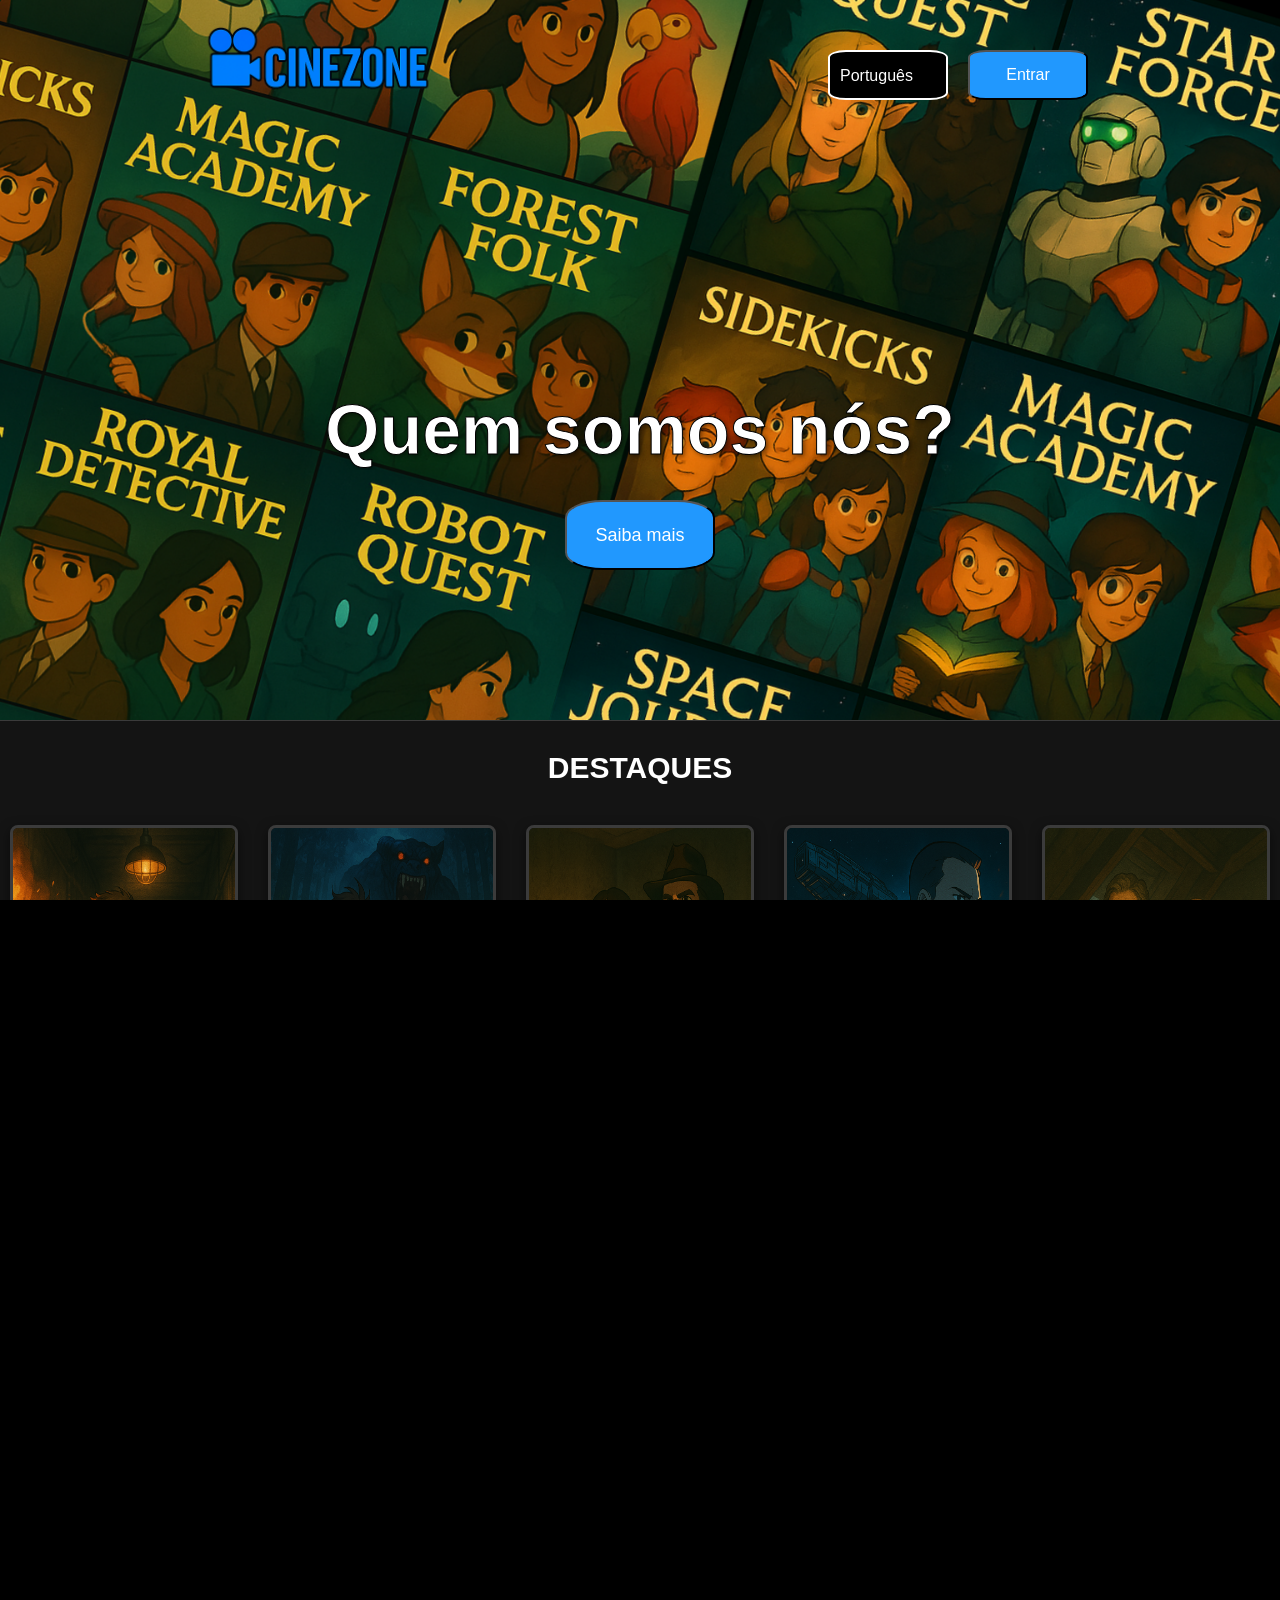
<file: index.html>
<!DOCTYPE html>
<html lang="pt-br">

<head>
    <!-- Definindo o charset para UTF-8 (suporte a caracteres especiais) -->
    <meta charset="UTF-8">
    
    <!-- Compatibilidade com o Internet Explorer -->
    <meta http-equiv="X-UA-Compatible" content="IE=edge">
    
    <!-- Meta tag para controle de responsividade em dispositivos móveis -->
    <meta name="viewport" content="width=device-width, initial-scale=1.0">
    
    <!-- Link para o arquivo de estilo CSS -->
    <link rel="stylesheet" href="assets/styles.css">
    
    <!-- Título da página -->
    <title id="title">Cine Zone - Assista Séries e Filmes</title>
</head>

<body>
    <!-- Cabeçalho da página -->
    <header class="cabecalho">
        <!-- Logo da Cinezone -->
        <img class="cinezone-logo" src="images/cinezonelogo.png" alt="cinezonelogo">
        
        <!-- Seletor de idioma -->
        <section class="language-selector">
            <label for="language"></label>
            <select id="language" onchange="changeLanguage()">
                <option value="pt-br">Português</option>
                <option value="en">English</option>
            </select>
        </section>
        
        <!-- Botão para exibir o formulário de login -->
        <section class="login-container">
            <button onclick="toggleLoginForm()">Entrar</button>
        </section>

        <!-- Formulário de login -->
        <div id="login-form" class="login-form">
            <h2 id="login-title">Entrar</h2>
            <form onsubmit="return fakeLogin(event)">
                <input type="text" id="username" placeholder="Usuário" required>
                <input type="password" id="password" placeholder="Senha" required>
                <button type="submit" id="submitButton">Entrar</button>
            </form>
            <!-- Botão para fechar o formulário de login -->
            <button id="closeButton" onclick="toggleLoginForm()">Fechar</button>
            
            <!-- Links para registrar e recuperar senha -->
            <p><a href="#" id="register-link" onclick="toggleLoginForm(); toggleRegisterForm();">Registre-se</a></p>
            <p><a href="#" id="forgot-password-link" onclick="toggleLoginForm(); toggleForgotPasswordForm();">Recuperar Senha</a></p>
        </div>

        <!-- Mensagem de erro ou sucesso -->
        <div id="message" class="message"></div>

        <!-- Formulário de registro -->
        <div id="register-form" class="login-form">
            <h2 id="register-title">Registrar-se</h2>
            <form onsubmit="return fakeRegister(event)">
                <input type="text" id="new-username" placeholder="Nome de usuário" required>
                <input type="email" id="new-email" placeholder="Email" required>
                <input type="password" id="new-password" placeholder="Senha" required>
                <button id="registerButton" type="submit">Registrar</button>
            </form>
            <!-- Botão para fechar o formulário de registro -->
            <button id="closeRegisterButton" onclick="toggleRegisterForm()">Fechar</button>
        </div>

        <!-- Formulário para recuperação de senha -->
        <div id="forgot-password-form" class="login-form">
            <h2 id="forgot-password-title">Recuperar Senha</h2>
            <form onsubmit="return fakeRecoverPassword(event)">
                <input type="email" id="recover-email" placeholder="Digite seu email" required>
                <button id="recoverButton" type="submit">Enviar</button>
            </form>
            <!-- Botão para fechar o formulário de recuperação de senha -->
            <button id="closeForgotPasswordButton" onclick="toggleForgotPasswordForm()">Fechar</button>
        </div>
    </header>

    <!-- Corpo principal da página -->
    <main class="corpo-principal">
        <h1 id="textprincipal" class="textprincipal">Quem somos nós?</h1>
            <button class="button-principal" id="saibamaisbutton">Saiba mais</button>
            <div class="conteudo-secundario">
                <h2 class="textsecond" id="textsecond">DESTAQUES</h2>
                <div class="imagens-container">
                    <img src="images/filmes1.png" alt="filmes1" class="imagens-container-borda" onclick="openDetailPanel('Action', 'Em uma missão de resgate, um ex-soldado se vê em uma corrida contra o tempo para salvar sua filha de um grupo de criminosos implacáveis. Armado e perigoso, ele deve enfrentar traições, explosões e perigos inesperados enquanto luta pela sobrevivência em um cenário tenso e cheio de adrenalina. Cada passo é crucial, e a única chance de vencer é confiar na sua habilidade para escapar do inferno em que se encontra.')">
                    <img src="images/filmes2.png" alt="filmes2" class="imagens-container-borda" onclick="openDetailPanel('Anime', 'Em uma floresta sombria, três amigos se veem em fuga de uma criatura misteriosa e aterrorizante que os persegue incansavelmente. Enquanto correm pela densa vegetação, eles precisam usar suas habilidades e inteligência para escapar das garras do monstro. Mas a amizade e o trabalho em equipe serão essenciais para sobreviver a essa ameaça sobrenatural. Com cada passo, o medo aumenta, e as escolhas deles podem ser a diferença entre a vida e a morte.')">
                    <img src="images/filmes3.png" alt="filmes3" class="imagens-container-borda" onclick="openDetailPanel('Stranger', 'Em uma pequena cidade, um grupo de jovens se vê envolvido em um mistério que vai além de qualquer coisa que possam imaginar. Quando acontecimentos inexplicáveis começam a ocorrer, eles unem forças com um policial local para desvendar a verdade. Mas quanto mais se aprofundam, mais perigosas as revelações se tornam, e a linha entre o normal e o sobrenatural começa a desaparecer. Eles conseguirão descobrir o segredo por trás dos eventos antes que seja tarde demais?')">
                    <img src="images/filmes4.png" alt="filmes4" class="imagens-container-borda" onclick="openDetailPanel('Stardust', 'Em uma missão para explorar os confins do espaço, uma tripulação militar é confrontada com um inimigo desconhecido, uma força alienígena que ameaça destruir tudo o que conhecem. No centro da batalha está uma corajosa comandante, que precisa liderar sua equipe e enfrentar os mistérios do universo para salvar a Terra. Entre traições e batalhas intergalácticas, ela descobre segredos que podem mudar o destino da humanidade. A luta por sobrevivência nunca foi tão intensa.')">
                    <img src="images/filmes5.png" alt="filmes5" class="imagens-container-borda" onclick="openDetailPanel('Mystery', 'Quando uma antiga bibliotecária encontra um livro misterioso em seu porão, ela se vê involuntariamente envolvida em uma trama cheia de segredos e conspirações. Com a ajuda de dois investigadores locais, ela começa a desvendar pistas e mistérios, levando a um caso que remonta a décadas. À medida que o enigma se aprofunda, cada resposta traz novas perguntas, e o perigo de revelar a verdade se torna cada vez mais iminente. A chave para resolver o mistério está em suas mãos, mas ela poderá sobreviver a tudo o que irá descobrir?')">
                </div>
                     <br><br><br><br><br><br><br><br><br>
            </div>

    <!-- Painel de detalhes -->
    <div id="detailPanel" class="detail-panel">
         <div class="panel-content">
            <span id="closeBtn" class="close-btn">&times;</span>
            <h3 id="panelTitle"></h3>
            <p id="panelDescription"></p>
            </div>
        </div>
    </main>

    <!-- Rodapé da página -->
    <footer class="footer">
        <div class="footer-container">
            <div class="footer-info">
                <h3>CineZone</h3>
                <p id="footer-text">Explore a melhor seleção de filmes, séries desenhos e animes online. A CineZone oferece uma experiência de streaming inovadora com uma vasta biblioteca de títulos.</p>
            </div>
    
            <div class="footer-links">
                <h4 id="footer-links-text">Links Rápidos</h4>
                <ul>
                    <li><a href="about-us.html" target="_blank" id="footer-sobrenos-text">Sobre nós</a></li>
                    <li><a href="terms-of-use.html" target="_blank" id="footer-termos-text">Termos de Uso</a></li>
                    <li><a href="privacy-policy.html" target="_blank" id="footer-politica-text">Política de Privacidade</a></li>
                    <li><a href="help.html" target="_blank" id="footer-ajuda-text">Ajuda</a></li>
                </ul>
            </div>
    
            <div class="footer-social">
                <h4 id="footer-social-text">Redes Sociais</h4>
                <ul>
                    <li><a href="https://instagram.com" target="_blank">Instagram</a></li>
                    <li><a href="https://facebook.com" target="_blank">Facebook</a></li>
                    <li><a href="https://twitter.com" target="_blank">X</a></li>
                </ul>
            </div>
    
            <div class="footer-newsletter">
                <h4>Newsletter</h4>
                <div class="newsletter-form">
                <input type="email" id="newsletter-email" placeholder="Digite seu e-mail" />
                <button class="inscreva-se-button" id="inscreva-se-button">Inscrever-se</button>
                </div>
            </div>
        </div>
    
        <div class="footer-button">
            <p id="footer-final-text">© 2025 CineZone. Todos os direitos reservados.</p>
        </div>
    </footer>
    

    <!-- Link para o arquivo JavaScript -->
    <script src="js/script.js"></script>
</body>

</html>
</file>
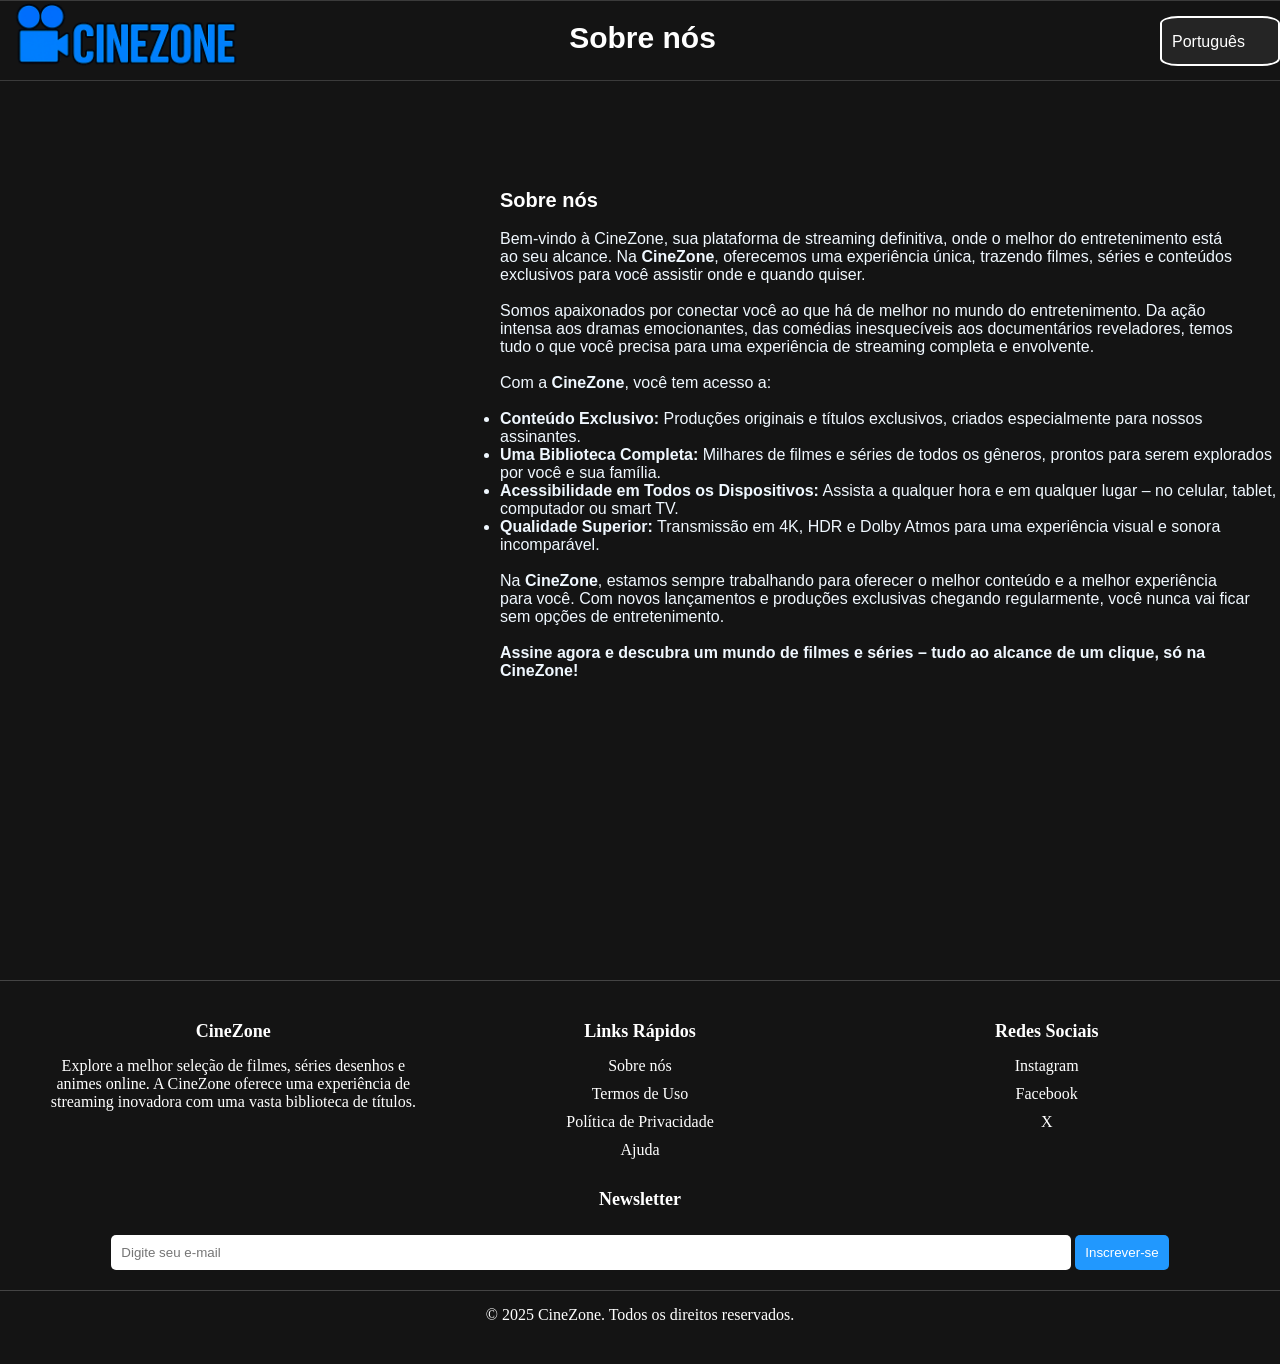
<file: about-us.html>
<!DOCTYPE html>
<html lang="pt-br">
<head>
    <!-- Configuração de codificação de caracteres para suportar acentuação -->
    <meta charset="UTF-8">

    <!-- Garante compatibilidade com versões antigas do Internet Explorer -->
    <meta http-equiv="X-UA-Compatible" content="IE=edge">

    <!-- Ajusta a visualização para dispositivos móveis (design responsivo) -->
    <meta name="viewport" content="width=device-width, initial-scale=1.0">

    <!-- Importa o arquivo de estilos CSS externo -->
    <link rel="stylesheet" href="assets/about-us.css">

    <!-- Título exibido na aba do navegador -->
    <title id="title">CineZone - Sobre nós</title>
</head>

<body>
    <!-- Seção de cabeçalho -->
    <header class="cabecalho">
        <!-- Logotipo com link para a página inicial -->
        <a href="index.html">
            <img class="cinezone-logo" src="images/cinezonelogo.png" alt="cinezonelogo">
        </a>

        <!-- Título da seção sobre nós -->
        <h1 class="titulo-text" id="titulo-text">Sobre nós</h1>

        <!-- Seletor de idioma -->
        <section class="language-selector">
            <label for="language"></label>
            <select id="language" onchange="changeLanguage()">
                <option value="pt-br">Português</option>
                <option value="en">English</option>
            </select>
        </section>
    </header>

    <!-- Conteúdo principal -->
    <main class="corpo-principal">
        <!-- Espaçamento visual -->
        <br><br><br><br><br><br>

        <!-- Subtítulo principal -->
        <h2 class="titulo-principal" id="titulo-principal">Sobre nós</h2>
        <br>

        <!-- Parágrafos com informações institucionais -->
        <p class="text" id="text-1">Bem-vindo à CineZone, sua plataforma de streaming definitiva, onde o melhor do entretenimento está</p>
        <p class="text" id="text-2">ao seu alcance. Na <b>CineZone</b>, oferecemos uma experiência única, trazendo filmes, séries e conteúdos</p>
        <p class="text" id="text-3">exclusivos para você assistir onde e quando quiser.</p>
        <br>

        <p class="text" id="text-4">Somos apaixonados por conectar você ao que há de melhor no mundo do entretenimento. Da ação</p>
        <p class="text" id="text-5">intensa aos dramas emocionantes, das comédias inesquecíveis aos documentários reveladores, temos</p>
        <p class="text" id="text-6">tudo o que você precisa para uma experiência de streaming completa e envolvente.</p>
        <br>

        <p class="text" id="text-7">Com a <b>CineZone</b>, você tem acesso a:</p>
        <br>

        <!-- Lista de benefícios -->
        <ul class="lista-text">
            <li id="text-8"><b>Conteúdo Exclusivo:</b> Produções originais e títulos exclusivos, criados especialmente para nossos assinantes.</li>
            <li id="text-9"><b>Uma Biblioteca Completa:</b> Milhares de filmes e séries de todos os gêneros, prontos para serem explorados por você e sua família.</li>
            <li id="text-10"><b>Acessibilidade em Todos os Dispositivos:</b> Assista a qualquer hora e em qualquer lugar – no celular, tablet, computador ou smart TV.</li>
            <li id="text-11"><b>Qualidade Superior:</b> Transmissão em 4K, HDR e Dolby Atmos para uma experiência visual e sonora incomparável.</li>
        </ul>
        <br>

        <p class="text" id="text-12">Na <b>CineZone</b>, estamos sempre trabalhando para oferecer o melhor conteúdo e a melhor experiência</p>
        <p class="text" id="text-13">para você. Com novos lançamentos e produções exclusivas chegando regularmente, você nunca vai ficar</p>
        <p class="text" id="text-14">sem opções de entretenimento.</p>
        <br>

        <p class="text" id="text-15"><b>Assine agora e descubra um mundo de filmes e séries – tudo ao alcance de um clique, só na</b></p>
        <p class="text"><b>CineZone!</b></p>
    </main>

    <!-- Rodapé -->
    <footer class="footer">
        <div class="footer-container">
            <!-- Informações institucionais -->
            <div class="footer-info">
                <h3>CineZone</h3>
                <p id="footer-text">Explore a melhor seleção de filmes, séries desenhos e animes online. A CineZone oferece uma experiência de streaming inovadora com uma vasta biblioteca de títulos.</p>
            </div>

            <!-- Links rápidos para páginas adicionais -->
            <div class="footer-links">
                <h4 id="footer-links-text">Links Rápidos</h4>
                <ul>
                    <li><a href="about-us.html" target="_blank" id="footer-sobrenos-text">Sobre nós</a></li>
                    <li><a href="terms-of-use.html" target="_blank" id="footer-termos-text">Termos de Uso</a></li>
                    <li><a href="privacy-policy.html" target="_blank" id="footer-politica-text">Política de Privacidade</a></li>
                    <li><a href="help.html" target="_blank" id="footer-ajuda-text">Ajuda</a></li>
                </ul>
            </div>

            <!-- Links para redes sociais -->
            <div class="footer-social">
                <h4 id="footer-social-text">Redes Sociais</h4>
                <ul>
                    <li><a href="https://instagram.com" target="_blank">Instagram</a></li>
                    <li><a href="https://facebook.com" target="_blank">Facebook</a></li>
                    <li><a href="https://twitter.com" target="_blank">X</a></li>
                </ul>
            </div>

            <!-- Formulário de inscrição na newsletter -->
            <div class="footer-newsletter">
                <h4>Newsletter</h4>
                <div class="newsletter-form">
                    <input type="email" id="newsletter-email" placeholder="Digite seu e-mail" />
                    <button class="inscreva-se-button" id="inscreva-se-button">Inscrever-se</button>
                </div>
            </div>
        </div>

        <!-- Informações de direitos autorais -->
        <div class="footer-button">
            <p id="footer-final-text">© 2025 CineZone. Todos os direitos reservados.</p>
        </div>
    </footer>

    <!-- Importa o script JS com funcionalidades da página -->
    <script src="js/about-us.js"></script>
</body>
</html>
</file>
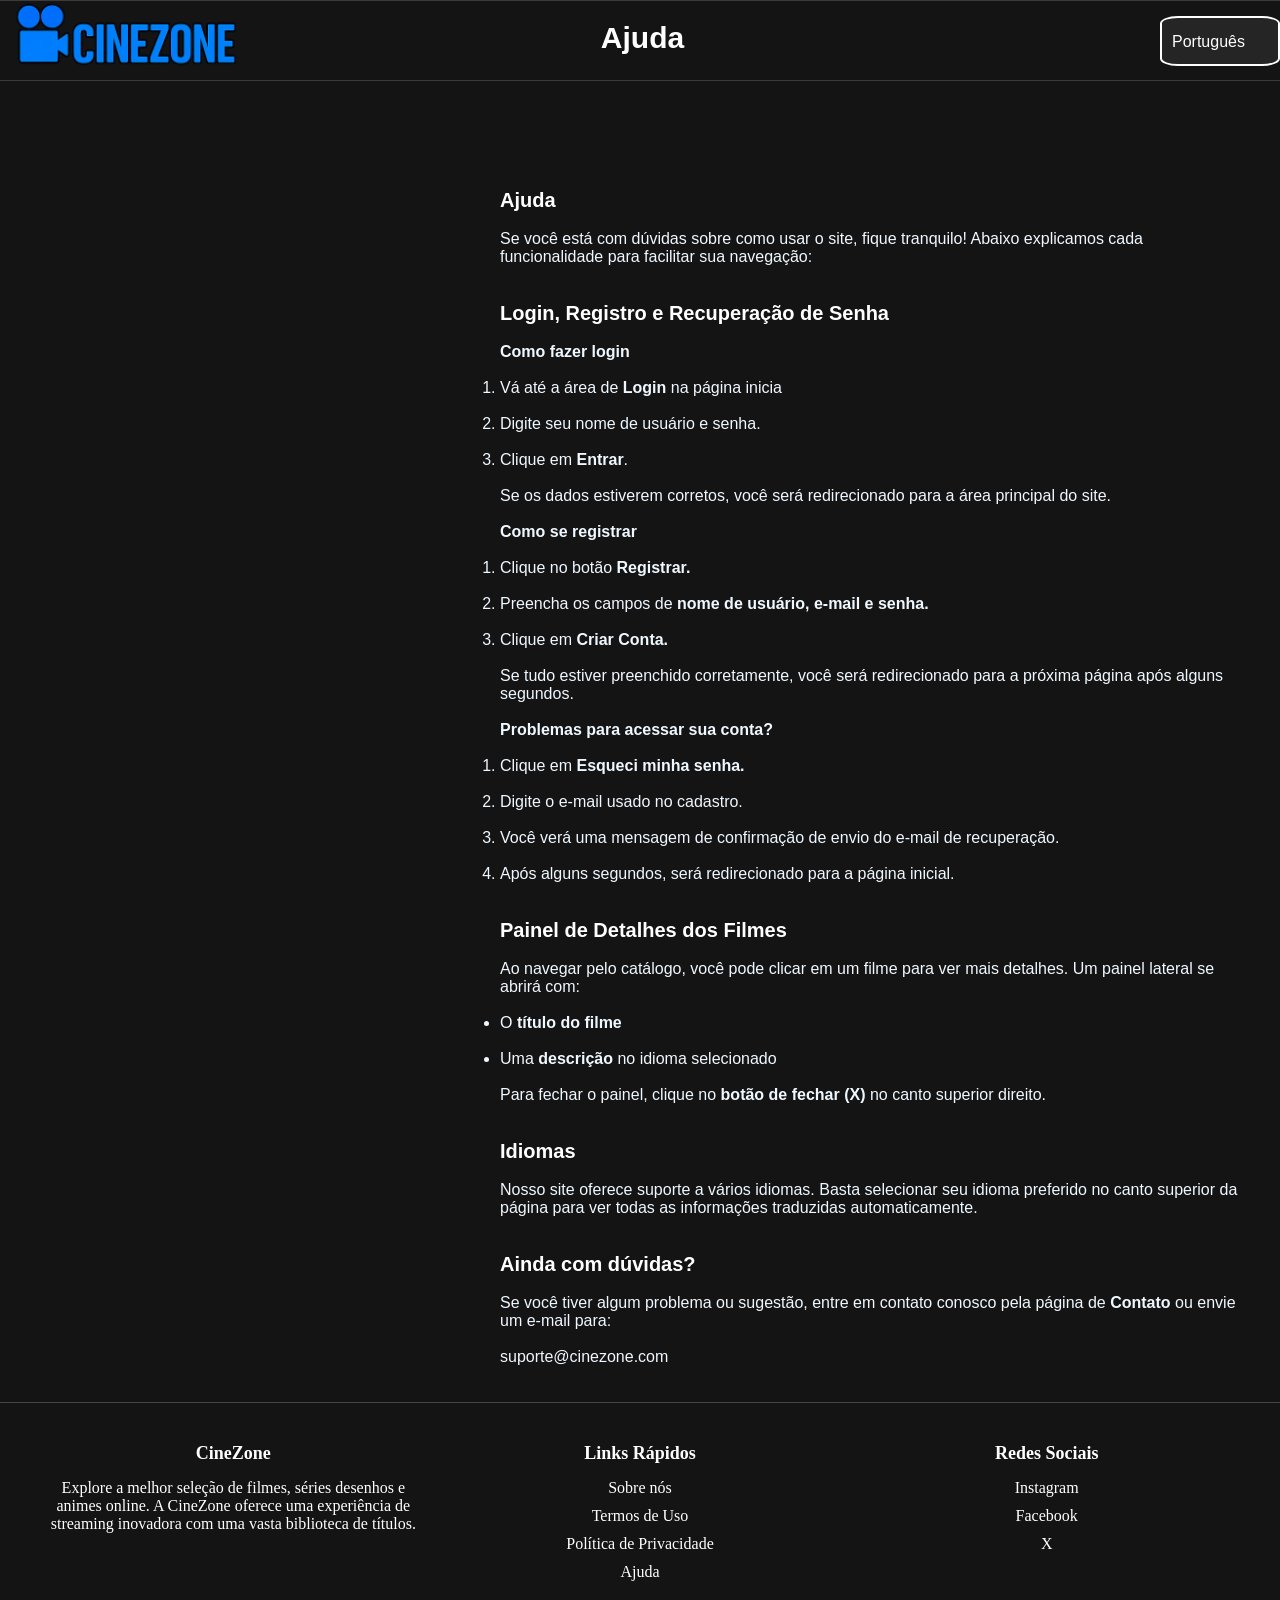
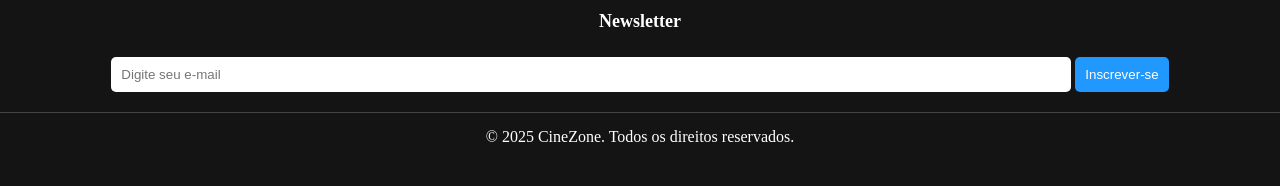
<file: help.html>
<!DOCTYPE html>
<html lang="pt-br">
<head>
    <!-- Configuração de codificação de caracteres para suportar acentuação -->
    <meta charset="UTF-8">

    <!-- Garante compatibilidade com versões antigas do Internet Explorer -->
    <meta http-equiv="X-UA-Compatible" content="IE=edge">

    <!-- Ajusta a visualização para dispositivos móveis (design responsivo) -->
    <meta name="viewport" content="width=device-width, initial-scale=1.0">

    <!-- Importa o arquivo de estilos CSS externo -->
    <link rel="stylesheet" href="assets/help.css">

    <!-- Título exibido na aba do navegador -->
    <title id="title">CineZone - Ajuda</title>
</head>

<body>
    <!-- Seção de cabeçalho -->
    <header class="cabecalho">
        <!-- Logotipo com link para a página inicial -->
        <a href="index.html">
            <img class="cinezone-logo" src="images/cinezonelogo.png" alt="cinezonelogo">
        </a>

        <!-- Título da seção sobre nós -->
        <h1 class="titulo-text" id="titulo-text">Ajuda</h1>

        <!-- Seletor de idioma -->
        <section class="language-selector">
            <label for="language"></label>
            <select id="language" onchange="changeLanguage()">
                <option value="pt-br">Português</option>
                <option value="en">English</option>
            </select>
        </section>
    </header>

    <!-- Conteúdo principal -->
    <main class="corpo-principal">
        <!-- Espaçamento visual -->
        <br><br><br><br><br><br>

        <!-- Subtítulo principal -->
        <h2 class="titulo-principal" id="titulo-principal">Ajuda</h2>
        <br>

        <!-- Parágrafos com informações institucionais -->
        <p class="text" id="text-1">Se você está com dúvidas sobre como usar o site, fique tranquilo! Abaixo explicamos cada</p>
        <p class="text" id="text-2">funcionalidade para facilitar sua navegação:</p>
        <br><br>

        <h2 class="titulo-principal" id="text-3">Login, Registro e Recuperação de Senha</h2>
        <br>

        <p class="text" id="text-4"><b>Como fazer login</b></p>
        <br>
        <ol class="lista-text">
            <li id="text-5">Vá até a área de <b>Login</b> na página inicia</li>
            <br>
            <li id="text-6">Digite seu nome de usuário e senha.</li>
            <br>
            <li id="text-7">Clique em <b>Entrar</b>.</li>
        </ol>
        <br>

        <p class="text" id="text-8">Se os dados estiverem corretos, você será redirecionado para a área principal do site.</p>
        <br>
        <p class="text" id="text-9"><b>Como se registrar</b></p>
        <br>
        <ol class="lista-text">
            <li id="text-10">Clique no botão <b>Registrar.</b></li>
            <br>
            <li id="text-11">Preencha os campos de <b>nome de usuário, e-mail e senha.</b></li>
            <br>
            <li id="text-12">Clique em <b>Criar Conta.</b></li>
        </ol>
        <br>

        <p class="text" id="text-13">Se tudo estiver preenchido corretamente, você será redirecionado para a próxima página após alguns</p>
        <p class="text" id="text-14">segundos.</p>
        <br>
        <p class="text" id="text-15"><b>Problemas para acessar sua conta?</b></p>
        <br>
        <ol class="lista-text">
            <li id="text-16">Clique em <b>Esqueci minha senha.</b></li>
            <br>
            <li id="text-17">Digite o e-mail usado no cadastro.</li>
            <br>
            <li id="text-18">Você verá uma mensagem de confirmação de envio do e-mail de recuperação.</li>
            <br>
            <li id="text-19">Após alguns segundos, será redirecionado para a página inicial.</li>
        </ol>
        <br><br>

        <h2 class="titulo-principal" id="text-20">Painel de Detalhes dos Filmes</h2>
        <br>

        <p class="text" id="text-21">Ao navegar pelo catálogo, você pode clicar em um filme para ver mais detalhes. Um painel lateral se</p>
        <p class="text" id="text-22">abrirá com:</p>
        <br>
        <ul class="lista-text">
            <li id="text-23">O <b>título do filme</b></li>
            <br>
            <li id="text-24">Uma <b>descrição</b> no idioma selecionado</li>
        </ul>
        <br>

        <p class="text" id="text-25">Para fechar o painel, clique no <b>botão de fechar (X)</b> no canto superior direito.</p>
        <br><br>

        <h2 class="titulo-principal" id="text-26">Idiomas</h2>
        <br>

        <p class="text" id="text-27">Nosso site oferece suporte a vários idiomas. Basta selecionar seu idioma preferido no canto superior da</p>
        <p class="text" id="text-28">página para ver todas as informações traduzidas automaticamente.</p>
        <br><br>

        <h2 class="titulo-principal" id="text-29">Ainda com dúvidas?</h2>
        <br>

        <p class="text" id="text-30">Se você tiver algum problema ou sugestão, entre em contato conosco pela página de <b>Contato</b> ou envie</p>
        <p class="text" id="text-31">um e-mail para:</p>
        <br>
        <p class="text" id="text-32">suporte@cinezone.com</p>
        <br><br>
    </main>

    <!-- Rodapé -->
    <footer class="footer">
        <div class="footer-container">
            <!-- Informações institucionais -->
            <div class="footer-info">
                <h3>CineZone</h3>
                <p id="footer-text">Explore a melhor seleção de filmes, séries desenhos e animes online. A CineZone oferece uma experiência de streaming inovadora com uma vasta biblioteca de títulos.</p>
            </div>

            <!-- Links rápidos para páginas adicionais -->
            <div class="footer-links">
                <h4 id="footer-links-text">Links Rápidos</h4>
                <ul>
                    <li><a href="about-us.html" target="_blank" id="footer-sobrenos-text">Sobre nós</a></li>
                    <li><a href="terms-of-use.html" target="_blank" id="footer-termos-text">Termos de Uso</a></li>
                    <li><a href="privacy-policy.html" target="_blank" id="footer-politica-text">Política de Privacidade</a></li>
                    <li><a href="help.html" target="_blank" id="footer-ajuda-text">Ajuda</a></li>
                </ul>
            </div>

            <!-- Links para redes sociais -->
            <div class="footer-social">
                <h4 id="footer-social-text">Redes Sociais</h4>
                <ul>
                    <li><a href="https://instagram.com" target="_blank">Instagram</a></li>
                    <li><a href="https://facebook.com" target="_blank">Facebook</a></li>
                    <li><a href="https://twitter.com" target="_blank">X</a></li>
                </ul>
            </div>

            <!-- Formulário de inscrição na newsletter -->
            <div class="footer-newsletter">
                <h4>Newsletter</h4>
                <div class="newsletter-form">
                    <input type="email" id="newsletter-email" placeholder="Digite seu e-mail" />
                    <button class="inscreva-se-button" id="inscreva-se-button">Inscrever-se</button>
                </div>
            </div>
        </div>

        <!-- Informações de direitos autorais -->
        <div class="footer-button">
            <p id="footer-final-text">© 2025 CineZone. Todos os direitos reservados.</p>
        </div>
    </footer>

    <!-- Importa o script JS com funcionalidades da página -->
    <script src="js/help.js"></script>
</body>
</html>
</file>
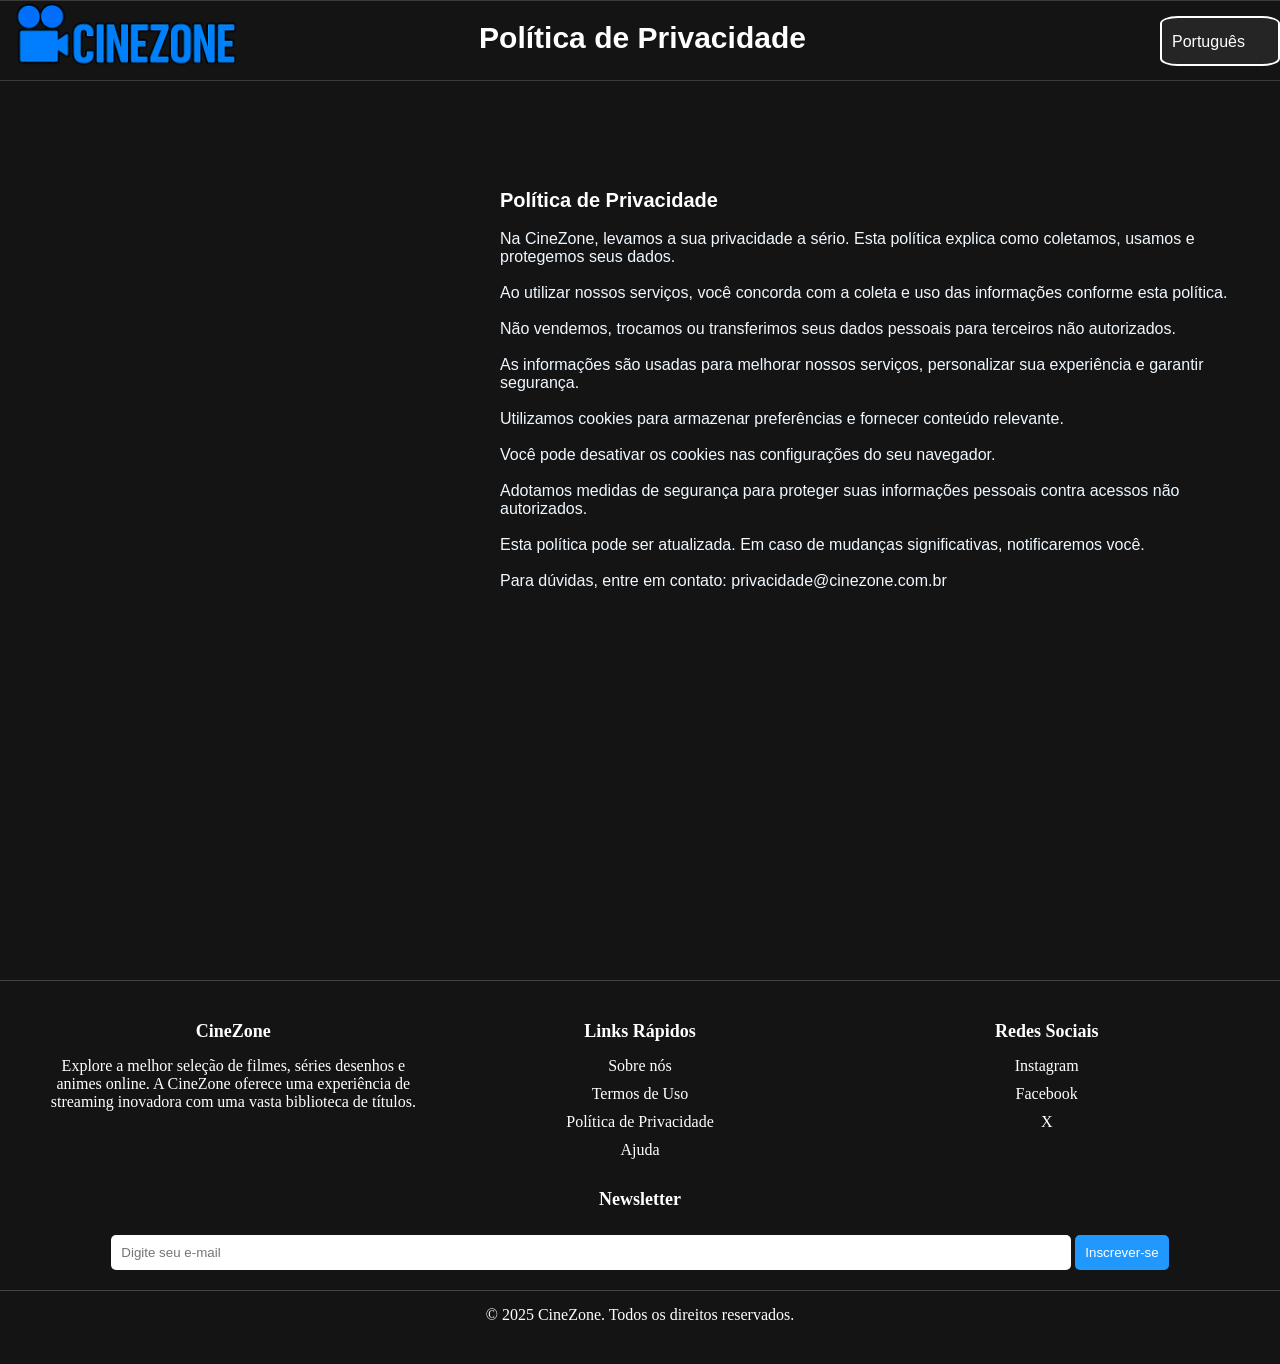
<file: privacy-policy.html>
<!DOCTYPE html>
<html lang="pt-br">
<head>
    <!-- Configuração de codificação de caracteres para suportar acentuação -->
    <meta charset="UTF-8">

    <!-- Garante compatibilidade com versões antigas do Internet Explorer -->
    <meta http-equiv="X-UA-Compatible" content="IE=edge">

    <!-- Ajusta a visualização para dispositivos móveis (design responsivo) -->
    <meta name="viewport" content="width=device-width, initial-scale=1.0">

    <!-- Importa o arquivo de estilos CSS externo -->
    <link rel="stylesheet" href="assets/privacy-policy.css">

    <!-- Título exibido na aba do navegador -->
    <title id="title">CineZone - Política de Privacidade</title>
</head>

<body>
    <!-- Seção de cabeçalho -->
    <header class="cabecalho">
        <!-- Logotipo com link para a página inicial -->
        <a href="index.html">
            <img class="cinezone-logo" src="images/cinezonelogo.png" alt="cinezonelogo">
        </a>

        <!-- Título da seção sobre nós -->
        <h1 class="titulo-text" id="titulo-text">Política de Privacidade</h1>

        <!-- Seletor de idioma -->
        <section class="language-selector">
            <label for="language"></label>
            <select id="language" onchange="changeLanguage()">
                <option value="pt-br">Português</option>
                <option value="en">English</option>
            </select>
        </section>
    </header>

    <!-- Conteúdo principal -->
    <main class="corpo-principal">
        <!-- Espaçamento visual -->
        <br><br><br><br><br><br>

        <!-- Subtítulo principal -->
        <h2 class="titulo-principal" id="titulo-principal">Política de Privacidade</h2>
        <br>

        <!-- Parágrafos com informações institucionais -->
        <p class="text" id="text-1">Na CineZone, levamos a sua privacidade a sério. Esta política explica como coletamos, usamos e</p>
        <p class="text" id="text-2">protegemos seus dados.</p>
        <br>
        <p class="text" id="text-3">Ao utilizar nossos serviços, você concorda com a coleta e uso das informações conforme esta política.</p>
        <br>
        <p class="text" id="text-4">Não vendemos, trocamos ou transferimos seus dados pessoais para terceiros não autorizados.</p>
        <br>
        <p class="text" id="text-5">As informações são usadas para melhorar nossos serviços, personalizar sua experiência e garantir</p>
        <p class="text" id="text-6">segurança.</p>
        <br>
        <p class="text" id="text-7">Utilizamos cookies para armazenar preferências e fornecer conteúdo relevante.</p>
        <br>
        <p class="text" id="text-8">Você pode desativar os cookies nas configurações do seu navegador.</p>
        <br>
        <p class="text" id="text-9">Adotamos medidas de segurança para proteger suas informações pessoais contra acessos não</p>
        <p class="text" id="text-10">autorizados.</p>
        <br>
        <p class="text" id="text-11">Esta política pode ser atualizada. Em caso de mudanças significativas, notificaremos você.</p>
        <br>
        <p class="text" id="text-12">Para dúvidas, entre em contato: privacidade@cinezone.com.br</p>
    </main>

    <!-- Rodapé -->
    <footer class="footer">
        <div class="footer-container">
            <!-- Informações institucionais -->
            <div class="footer-info">
                <h3>CineZone</h3>
                <p id="footer-text">Explore a melhor seleção de filmes, séries desenhos e animes online. A CineZone oferece uma experiência de streaming inovadora com uma vasta biblioteca de títulos.</p>
            </div>

            <!-- Links rápidos para páginas adicionais -->
            <div class="footer-links">
                <h4 id="footer-links-text">Links Rápidos</h4>
                <ul>
                    <li><a href="about-us.html" target="_blank" id="footer-sobrenos-text">Sobre nós</a></li>
                    <li><a href="terms-of-use.html" target="_blank" id="footer-termos-text">Termos de Uso</a></li>
                    <li><a href="privacy-policy.html" target="_blank" id="footer-politica-text">Política de Privacidade</a></li>
                    <li><a href="help.html" target="_blank" id="footer-ajuda-text">Ajuda</a></li>
                </ul>
            </div>

            <!-- Links para redes sociais -->
            <div class="footer-social">
                <h4 id="footer-social-text">Redes Sociais</h4>
                <ul>
                    <li><a href="https://instagram.com" target="_blank">Instagram</a></li>
                    <li><a href="https://facebook.com" target="_blank">Facebook</a></li>
                    <li><a href="https://twitter.com" target="_blank">X</a></li>
                </ul>
            </div>

            <!-- Formulário de inscrição na newsletter -->
            <div class="footer-newsletter">
                <h4>Newsletter</h4>
                <div class="newsletter-form">
                    <input type="email" id="newsletter-email" placeholder="Digite seu e-mail" />
                    <button class="inscreva-se-button" id="inscreva-se-button">Inscrever-se</button>
                </div>
            </div>
        </div>

        <!-- Informações de direitos autorais -->
        <div class="footer-button">
            <p id="footer-final-text">© 2025 CineZone. Todos os direitos reservados.</p>
        </div>
    </footer>

    <!-- Importa o script JS com funcionalidades da página -->
    <script src="js/privacy-policy.js"></script>
</body>
</html>
</file>
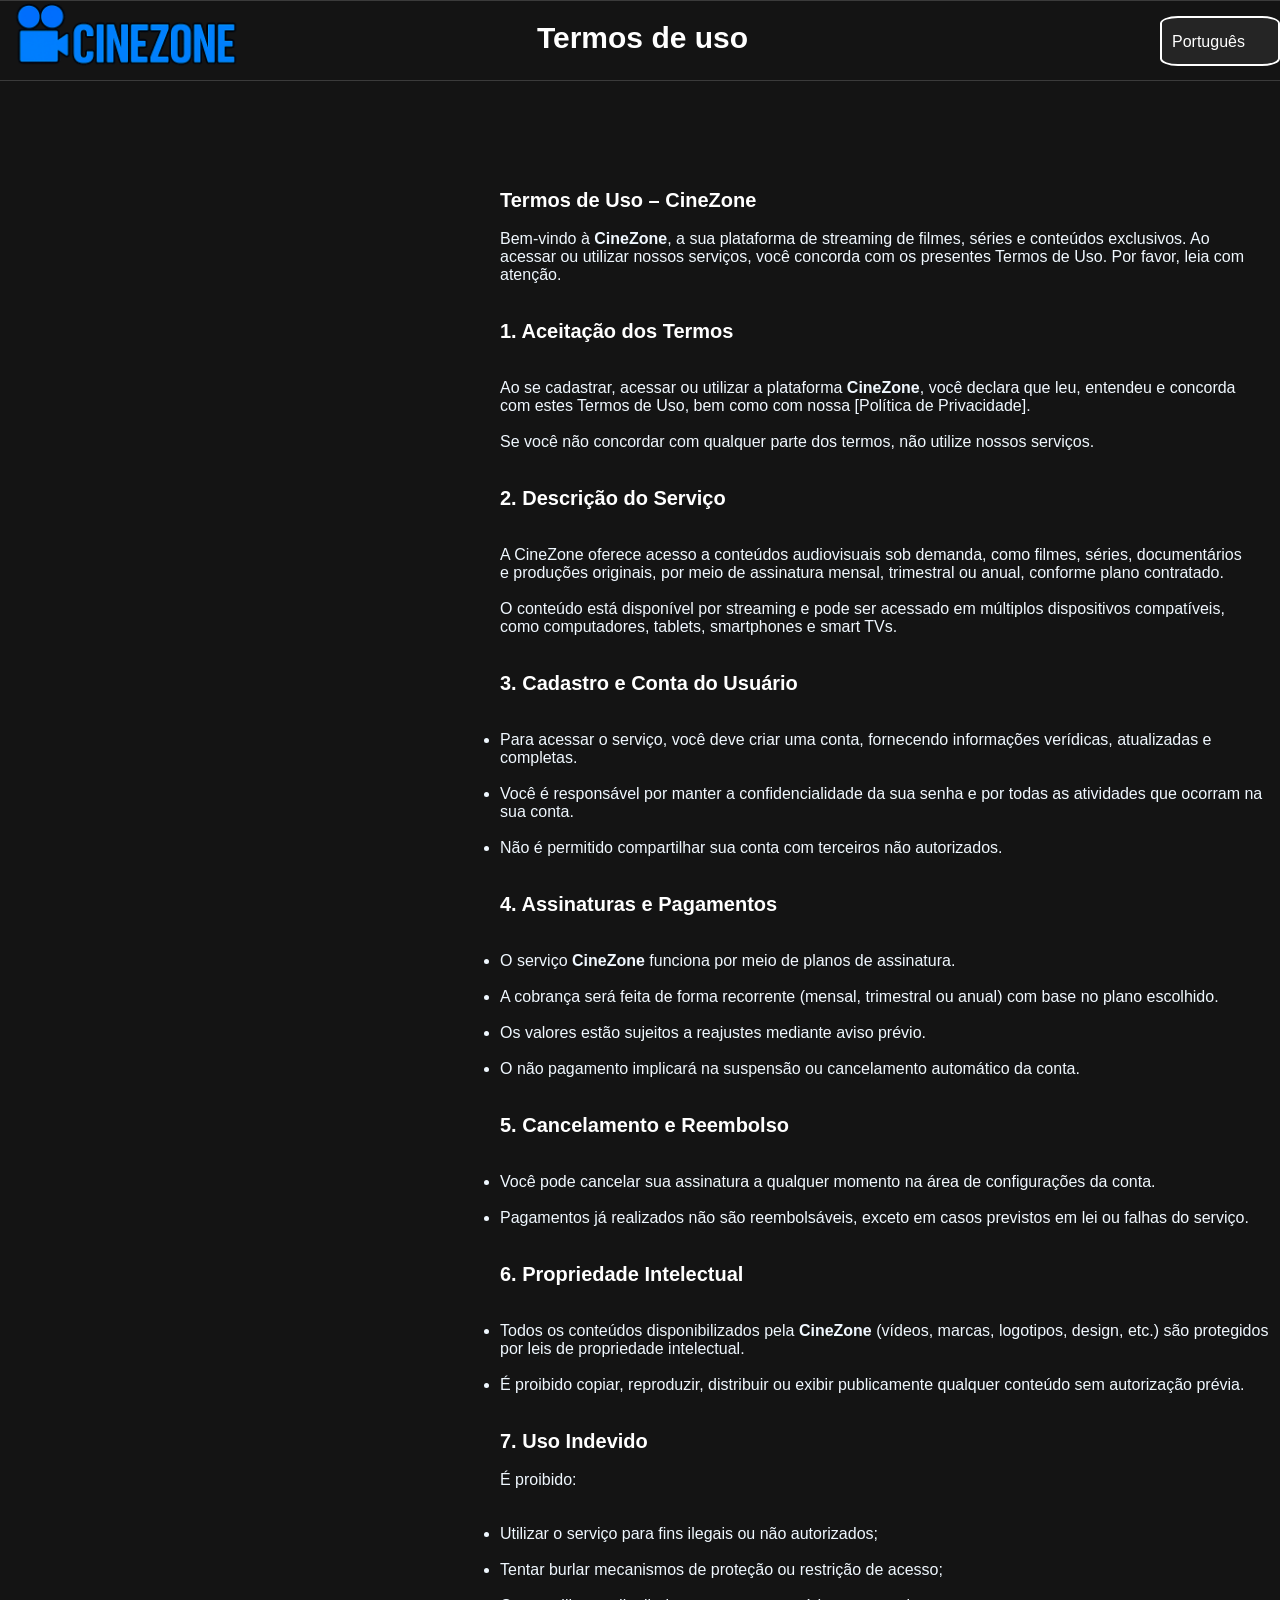
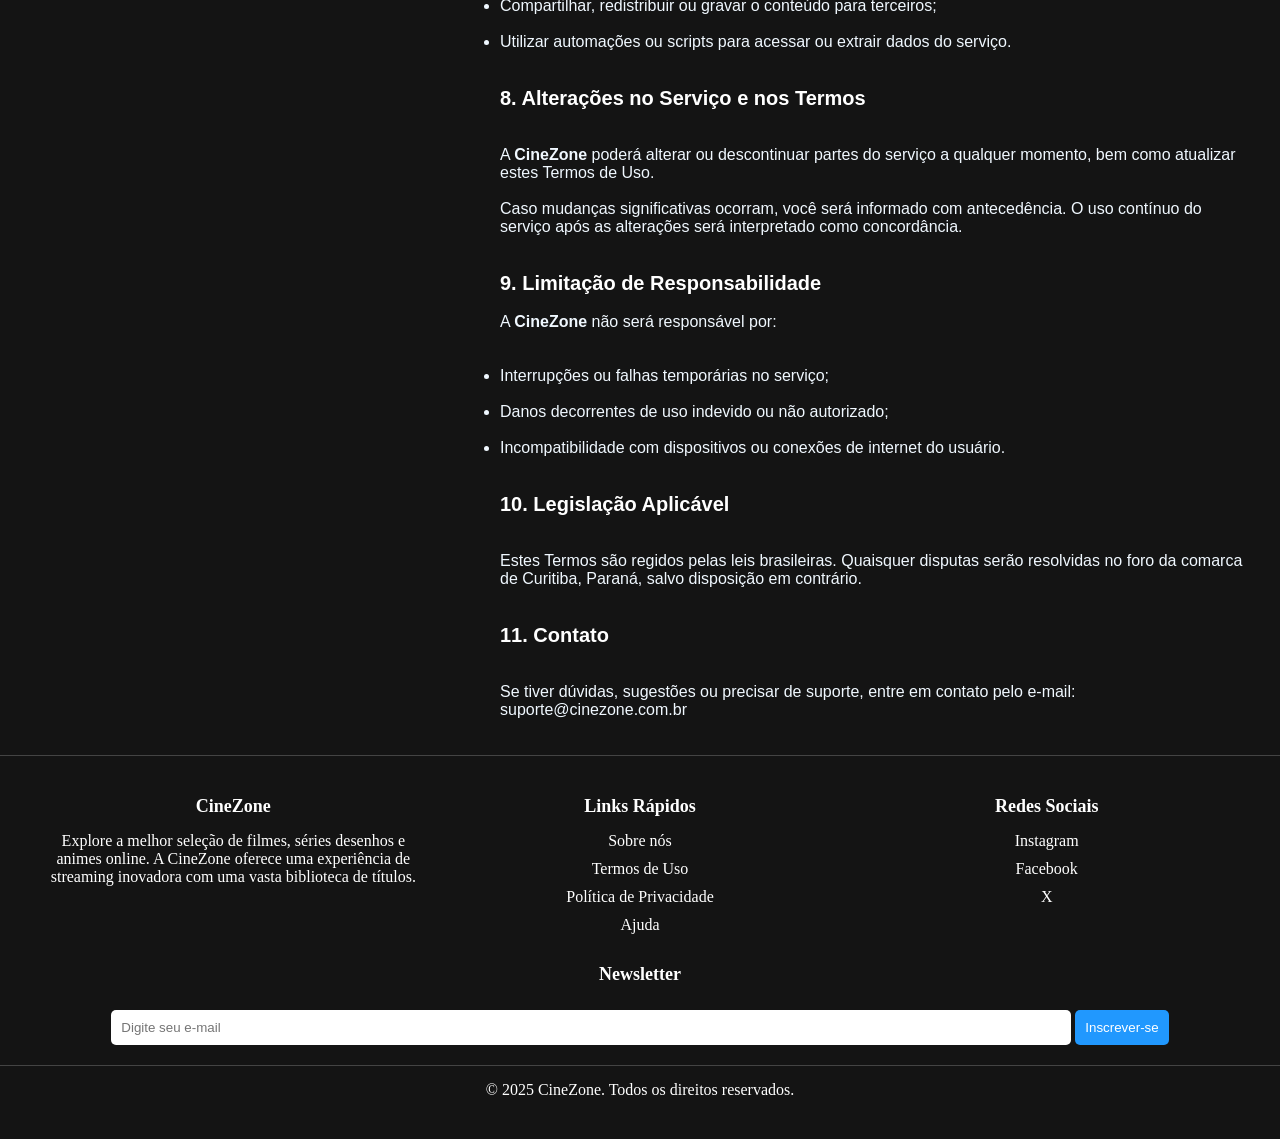
<file: terms-of-use.html>
<!DOCTYPE html>
<html lang="pt-br">
<head>
    <!-- Configuração de codificação de caracteres para suportar acentuação -->
    <meta charset="UTF-8">

    <!-- Garante compatibilidade com versões antigas do Internet Explorer -->
    <meta http-equiv="X-UA-Compatible" content="IE=edge">

    <!-- Ajusta a visualização para dispositivos móveis (design responsivo) -->
    <meta name="viewport" content="width=device-width, initial-scale=1.0">

    <!-- Importa o arquivo de estilos CSS externo -->
    <link rel="stylesheet" href="assets/terms-of-use.css">

    <!-- Título exibido na aba do navegador -->
    <title id="title">CineZone - Termos de uso</title>
</head>

<body>
    <!-- Seção de cabeçalho -->
    <header class="cabecalho">
        <!-- Logotipo com link para a página inicial -->
        <a href="index.html">
            <img class="cinezone-logo" src="images/cinezonelogo.png" alt="cinezonelogo">
        </a>

        <!-- Título da seção sobre nós -->
        <h1 class="titulo-text" id="titulo-text">Termos de uso</h1>

        <!-- Seletor de idioma -->
        <section class="language-selector">
            <label for="language"></label>
            <select id="language" onchange="changeLanguage()">
                <option value="pt-br">Português</option>
                <option value="en">English</option>
            </select>
        </section>
    </header>

    <!-- Conteúdo principal -->
    <main class="corpo-principal">
        <!-- Espaçamento visual -->
        <br><br><br><br><br><br>

        <!-- Subtítulo principal -->
        <h2 class="titulo-principal" id="titulo-principal">Termos de Uso – CineZone</h2>
        <br>

        <!-- Parágrafos com informações institucionais -->
        <p class="text" id="text-1">Bem-vindo à <b>CineZone</b>, a sua plataforma de streaming de filmes, séries e conteúdos exclusivos. Ao</p>
        <p class="text" id="text-2">acessar ou utilizar nossos serviços, você concorda com os presentes Termos de Uso. Por favor, leia com</p>
        <p class="text" id="text-3">atenção.</p>
        <br><br>

        <h2 class="titulo-principal" id="text-4">1. Aceitação dos Termos</h2>
        <br><br>

        <p class="text" id="text-5">Ao se cadastrar, acessar ou utilizar a plataforma <b>CineZone</b>, você declara que leu, entendeu e concorda</p>
        <p class="text" id="text-6">com estes Termos de Uso, bem como com nossa [Política de Privacidade].</p>
        <br>
        <p class="text" id="text-7">Se você não concordar com qualquer parte dos termos, não utilize nossos serviços.</p>
        <br><br>

        <h2 class="titulo-principal" id="text-8">2. Descrição do Serviço</h2>
        <br><br>

        <p class="text" id="text-9">A CineZone oferece acesso a conteúdos audiovisuais sob demanda, como filmes, séries, documentários</p>
        <p class="text" id="text-10">e produções originais, por meio de assinatura mensal, trimestral ou anual, conforme plano contratado.</p>
        <br>
        <p class="text" id="text-11">O conteúdo está disponível por streaming e pode ser acessado em múltiplos dispositivos compatíveis,</p>
        <p class="text" id="text-12">como computadores, tablets, smartphones e smart TVs.</p>
        <br><br>

        <h2 class="titulo-principal" id="text-13">3. Cadastro e Conta do Usuário</h2>
        <br><br>

        <ul>
            <li class="text" id="text-14">Para acessar o serviço, você deve criar uma conta, fornecendo informações verídicas, atualizadas e completas.</li>
            <br>
            <li class="text" id="text-15">Você é responsável por manter a confidencialidade da sua senha e por todas as atividades que ocorram na sua conta.</li>
            <br>
            <li class="text" id="text-16">Não é permitido compartilhar sua conta com terceiros não autorizados.</li>
        </ul>
        <br><br>

        <h2 class="titulo-principal" id="text-17">4. Assinaturas e Pagamentos</h2>
        <br><br>

        <ul>
            <li class="text" id="text-18">O serviço <b>CineZone</b> funciona por meio de planos de assinatura.</li>
            <br>
            <li class="text" id="text-19">A cobrança será feita de forma recorrente (mensal, trimestral ou anual) com base no plano escolhido.</li>
            <br>
            <li class="text" id="text-20">Os valores estão sujeitos a reajustes mediante aviso prévio.</li>
            <br>
            <li class="text" id="text-21">O não pagamento implicará na suspensão ou cancelamento automático da conta.</li>
        </ul>
        <br><br>

        <h2 class="titulo-principal" id="text-22">5. Cancelamento e Reembolso</h2>
        <br><br>

        <ul>
            <li class="text" id="text-23">Você pode cancelar sua assinatura a qualquer momento na área de configurações da conta.

            </li>
            <br>
            <li class="text" id="text-24">Pagamentos já realizados não são reembolsáveis, exceto em casos previstos em lei ou falhas do serviço.</li>
        </ul>
        <br><br>

        <h2 class="titulo-principal" id="text-25">6. Propriedade Intelectual</h2>
        <br><br>

        <ul>
            <li class="text" id="text-26">Todos os conteúdos disponibilizados pela <b>CineZone</b> (vídeos, marcas, logotipos, design, etc.) são protegidos por leis de propriedade intelectual.</li>
            <br>
            <li class="text" id="text-27">É proibido copiar, reproduzir, distribuir ou exibir publicamente qualquer conteúdo sem autorização prévia.</li>
        </ul>
        <br><br>

        <h2 class="titulo-principal" id="text-28">7. Uso Indevido</h2>
        <br>
        <p class="text" id="text-29">É proibido:</p>
        <br><br>

        <ul>
            <li class="text" id="text-30">Utilizar o serviço para fins ilegais ou não autorizados;</li>
            <br>
            <li class="text" id="text-31">Tentar burlar mecanismos de proteção ou restrição de acesso;</li>
            <br>
            <li class="text" id="text-32">Compartilhar, redistribuir ou gravar o conteúdo para terceiros;</li>
            <br>
            <li class="text" id="text-33">Utilizar automações ou scripts para acessar ou extrair dados do serviço.</li>
        </ul>
        <br><br>

        <h2 class="titulo-principal" id="text-34">8. Alterações no Serviço e nos Termos</h2>
        <br><br>

        <p class="text" id="text-35">A <b>CineZone</b> poderá alterar ou descontinuar partes do serviço a qualquer momento, bem como atualizar</p>
        <p class="text" id="text-36">estes Termos de Uso.</p>
        <br>
        <p class="text" id="text-37">Caso mudanças significativas ocorram, você será informado com antecedência. O uso contínuo do</p>
        <p class="text" id="text-38">serviço após as alterações será interpretado como concordância.</p>
        <br><br>

        <h2 class="titulo-principal" id="text-39">9. Limitação de Responsabilidade</h2>
        <br>
        <p class="text" id="text-40">A <b>CineZone</b> não será responsável por:</p>
        <br><br>

        <ul>
            <li class="text" id="text-41">Interrupções ou falhas temporárias no serviço;</li>
            <br>
            <li class="text" id="text-42">Danos decorrentes de uso indevido ou não autorizado;</li>
            <br>
            <li class="text" id="text-43">Incompatibilidade com dispositivos ou conexões de internet do usuário.</li>
        </ul>
        <br><br>

        <h2 class="titulo-principal" id="text-44">10. Legislação Aplicável</h2>
        <br><br>

        <p class="text" id="text-45">Estes Termos são regidos pelas leis brasileiras. Quaisquer disputas serão resolvidas no foro da comarca</p>
        <p class="text" id="text-46">de Curitiba, Paraná, salvo disposição em contrário.</p>
        <br><br>

        <h2 class="titulo-principal" id="text-47">11. Contato</h2>
        <br><br>

        <p class="text" id="text-48">Se tiver dúvidas, sugestões ou precisar de suporte, entre em contato pelo e-mail:</p>
        <p class="text" id="text-49">suporte@cinezone.com.br</p>
        <br><br>
    </main>

    <!-- Rodapé -->
    <footer class="footer">
        <div class="footer-container">
            <!-- Informações institucionais -->
            <div class="footer-info">
                <h3>CineZone</h3>
                <p id="footer-text">Explore a melhor seleção de filmes, séries desenhos e animes online. A CineZone oferece uma experiência de streaming inovadora com uma vasta biblioteca de títulos.</p>
            </div>

            <!-- Links rápidos para páginas adicionais -->
            <div class="footer-links">
                <h4 id="footer-links-text">Links Rápidos</h4>
                <ul>
                    <li><a href="about-us.html" target="_blank" id="footer-sobrenos-text">Sobre nós</a></li>
                    <li><a href="terms-of-use.html" target="_blank" id="footer-termos-text">Termos de Uso</a></li>
                    <li><a href="privacy-policy.html" target="_blank" id="footer-politica-text">Política de Privacidade</a></li>
                    <li><a href="help.html" target="_blank" id="footer-ajuda-text">Ajuda</a></li>
                </ul>
            </div>

            <!-- Links para redes sociais -->
            <div class="footer-social">
                <h4 id="footer-social-text">Redes Sociais</h4>
                <ul>
                    <li><a href="https://instagram.com" target="_blank">Instagram</a></li>
                    <li><a href="https://facebook.com" target="_blank">Facebook</a></li>
                    <li><a href="https://twitter.com" target="_blank">X</a></li>
                </ul>
            </div>

            <!-- Formulário de inscrição na newsletter -->
            <div class="footer-newsletter">
                <h4>Newsletter</h4>
                <div class="newsletter-form">
                    <input type="email" id="newsletter-email" placeholder="Digite seu e-mail" />
                    <button class="inscreva-se-button" id="inscreva-se-button">Inscrever-se</button>
                </div>
            </div>
        </div>

        <!-- Informações de direitos autorais -->
        <div class="footer-button">
            <p id="footer-final-text">© 2025 CineZone. Todos os direitos reservados.</p>
        </div>
    </footer>

    <!-- Importa o script JS com funcionalidades da página -->
    <script src="js/terms-of-use.js"></script>
</body>
</html>
</file>
<file: assets/styles.css>
﻿/* Ajuste de responsividade para telas menores */
@media (max-width: 768px) {
    .cabecalho {
        flex-direction: column; /* Organiza o cabeçalho em coluna em telas pequenas */
        align-items: center; /* Centraliza os itens dentro do cabeçalho */
        margin: 20px; /* Ajusta a margem do cabeçalho */
    }

    .cinezone-logo {
        margin-top: 0; /* Remove a margem superior */
        width: 50vw; /* Largura proporcional para telas pequenas */
        height: 50vw; /* Altura proporcional */
    }

    .language-selector, .login-container {
        margin-left: 0; /* Remove o espaçamento à esquerda */
        margin-top: 10px; /* Ajusta a margem superior */
    }

    .login-form {
        width: 90%; /* Faz o formulário ocupar 90% da largura da tela */
        padding: 20px; /* Ajusta o padding do formulário */
    }

    .login-form input {
        width: 100%; /* Torna os campos de entrada responsivos */
        padding: 12px; /* Ajusta o padding */
    }

    /* Ajuste no botão de login */
    .login-container button {
        width: 100%; /* O botão ocupa toda a largura */
    }

    .footer-container {
        flex-direction: column; /* Organiza o rodapé em coluna */
        align-items: center; /* Centraliza os itens do rodapé */
    }

    .footer-info, .footer-links, .footer-social, .footer-newsletter {
        flex: 1 1 100%; /* Faz as colunas ocuparem 100% da largura em telas pequenas */
        margin-bottom: 20px; /* Espaçamento entre os itens do rodapé */
    }

    /* Ajuste para o botão principal */
    .button-principal {
        width: 80%; /* Faz o botão principal ocupar mais largura */
        height: 50px; /* Ajusta a altura do botão */
        font-size: 16px; /* Tamanho de fonte mais adequado para telas menores */
    }

    /* Ajuste para as imagens */
    .imagens-container-borda {
        width: 90%; /* Ajusta a largura das imagens */
        height: auto; /* Torna a altura das imagens proporcional */
    }
    
    .imagens-container {
        display: flex;
        justify-content: center;
        margin-top: 20px; /* Margem superior */
        gap: 10px; /* Espaço entre as imagens */
    }
    
}

/* Resetando margens e espaçamentos */
* {
    margin: 0; /* Remove todas as margens */
    padding: 0; /* Remove todos os espaçamentos */
    box-sizing: border-box; /* Melhora o controle de caixas */
    overflow-x: hidden; /* Impede rolagem horizontal */
}

/* Estilo do corpo da página */
body {
    height: 100vh; /* Faz o body ocupar toda a altura da tela */
    width: 100%;
    background-image: url('../images/fundo.png'); /* Define a imagem de fundo */
    background-color: #000000;
    box-shadow: 344px 390px 950px rgba(0, 0, 0, 0.5);
    background-repeat: no-repeat;
    background-size: cover; /* Faz a imagem cobrir toda a área disponível */
    background-position: center; /* Garante que a imagem fique centralizada */
    font-family: 'Montserrat', sans-serif; /* Define a fonte do corpo */
    font-size: 16px; /* Define o tamanho da fonte */
  
}

/* Cabeçalho da página */
.cabecalho {
    margin: 10px 15%; /* Define as margens superior e inferior */
    display: flex; /* Flexbox para disposição dos itens */
    justify-content: space-between; /* Espaça os itens do cabeçalho */
    align-items: center; /* Alinha os itens ao centro verticalmente */
}

.cinezone-logo {
    width: 250px; /* Define a largura do logo */
    height: 250px; /* Define a altura do logo */
    margin-top: -70px; /* Ajusta a margem superior para posicionar o logo */
    box-shadow: 4 40px 1px rgba(0, 0, 0, 0.5); /* Adiciona sombra ao logo */
}

/* Posicionando o seletor de idioma ao lado do botão "Entrar" */
.language-selector {
    display: flex; /* Flexbox para alinhamento do seletor de idioma */
    margin-left: auto; /* Alinha o seletor à direita */
    margin-top: -50px; /* Ajusta a margem superior */
}

.language-selector select {
    background-color: black; /* Fundo preto para o seletor */
    color: white; /* Cor do texto branco */
    border: 2px solid #ffffff; /* Borda branca */
    border-radius: 15%; /* Bordas arredondadas */
    width: 120px; /* Largura fixa */
    height: 50px; /* Altura consistente */
    padding: 10px; /* Padding interno */
    font-size: 16px; /* Tamanho da fonte */
    appearance: none; /* Remove a aparência padrão */
}

.language-selector option {
    background-color: black; /* Fundo preto para as opções */
    color: white; /* Cor do texto branco */
}

/* Container do botão de login */
.login-container {
    display: flex; /* Flexbox para posicionamento */
    margin-left: 20px; /* Margem à esquerda */
    margin-top: -50px; /* Ajuste na margem superior */
}

/* Estilizando o botão de login */
.login-container button {
    background-color: #2198FE; /* Cor de fundo azul do botão */
    color: white; /* Cor do texto branco */
    border-radius: 15%; /* Bordas arredondadas */
    width: 120px; /* Largura do botão */
    height: 50px; /* Altura consistente */
    padding: 10px; /* Padding interno */
    font-size: 16px; /* Tamanho da fonte */
}

.login-container button:hover {
    background-color: #1784cc; /* Cor ao passar o mouse */
}

/* Estilizando o formulário de login */
.login-form {
    color: rgba(179, 182, 184, 0.822); /* Cor do texto */
    font-size: 16px; /* Tamanho da fonte */
    display: none; /* Inicialmente escondido */
    position: fixed; /* Posição fixa na tela */
    top: 50%; /* Alinhamento vertical */
    left: 50%; /* Alinhamento horizontal */
    transform: translate(-50%, -50%); /* Centraliza o formulário */
    background-color: rgb(15, 15, 15); /* Cor de fundo do formulário */
    padding: 40px; /* Padding interno */
    border: 2px solid #3f3f3fe8; /* Borda sutil */
    border-radius: 30px; /* Bordas arredondadas */
    text-align: center; /* Alinha o texto ao centro */
    transition: opacity 0.5s ease; /* Transição suave de opacidade */
    opacity: 0; /* Inicialmente invisível */
}

.login-form.show {
    display: block; /* Exibe o formulário quando ativado */
    opacity: 1; /* Torna visível */
}

/* Estilo dos campos de entrada */
.login-form input {
    display: block; /* Exibe os campos como blocos */
    color: rgba(179, 182, 184, 0.822); /* Cor do texto */
    background-color: rgb(15, 15, 15); /* Fundo do campo */
    border: 2px solid #3f3f3fe8; /* Borda sutil */
    border-radius: 30px; /* Bordas arredondadas */
    width: 250px; /* Largura dos campos */
    margin: 15px 0; /* Margem superior e inferior */
    padding: 10px; /* Padding interno */
}

/* Estilizando os botões do formulário */
.login-form button {
    width: 100%; /* O botão ocupa toda a largura */
    padding: 15px; /* Padding interno */
    background-color: rgba(33,152,254,255); /* Cor de fundo azul */
    color: white; /* Cor do texto branco */
    border: none; /* Sem borda */
    cursor: pointer; /* Muda o cursor para indicar interatividade */
    margin-top: 20px; /* Margem superior */
    border-radius: 30px; /* Bordas arredondadas */
}

.login-form button:hover {
    background-color: #1784cc; /* Cor ao passar o mouse */
}

/* Links de navegação */
a {
    color: #33aaff; /* Cor azul para links */
    text-decoration: none; /* Remove o sublinhado dos links */
}

a:hover {
    text-decoration: underline; /* Adiciona sublinhado ao passar o mouse */
}

/* Mensagem de erro ou sucesso */
.message {
    text-align: center; /* Alinha o texto ao centro */
    margin-top: 20px; /* Margem superior */
    font-weight: bold; /* Texto em negrito */
}

/* Estilo do corpo principal */
.corpo-principal {
    display: flex;
    flex-direction: column;
    align-items: center;
    justify-content: center;
    text-align: center;
    margin-top: 200px; /* Margem superior */
}

/* Texto principal estilizado */
.textprincipal {
    font-family: 'Montserrat', sans-serif;
    font-size: 70px; /* Tamanho da fonte */
    font-weight: bold; /* Deixa o texto em negrito */
    color: rgb(255, 255, 255); /* Cor do texto */
    text-shadow: 2px 2px 5px rgba(0, 0, 0, 0.5); /* Sombra suave para destacar o texto */
    -webkit-text-stroke: 1px black; /* Contorno preto de 1px ao redor do texto */
}

/* Estilo do botão principal */
.button-principal {
    margin-top: 30px;
    background-color: #2198FE;
    color: white;
    border-radius: 25%;
    width: 150px;
    height: 70px;
    padding: 15px;
    font-family: 'Franklin Gothic Medium', 'Arial Narrow', Arial, sans-serif;
    font-size: 18px;
}

.button-principal:hover {
    background-color: #1784cc;
}

/* Estilo do conteúdo secundário */
.conteudo-secundario {
    margin-top: 150px;
    width: 100%;
    background-color: rgb(20, 20, 20);
    border: #3f3f3fe8;
    border-top: 1px solid #3f3f3fe8;
}

/* Texto secundário estilizado */
.textsecond {
    font-family: 'Montserrat', sans-serif;
    font-size: 30px;
    color: white;
    margin-bottom: 30px; /* Margem inferior */
    margin-top: 30px; /* Margem superior */
}

/* Container de imagens */
.imagens-container {
    display: flex;
    justify-content: center;
    margin-top: 20px; /* Margem superior */
    gap: 10px; /* Espaço entre as imagens */
}

/* Estilo do painel de detalhes */
.detail-panel {
    display: none; /* Inicialmente escondido */
    position: fixed; /* Fica no topo da tela */
    top: 0;
    left: 0;
    width: 100%;
    height: 100%;
    background-color: rgba(0, 0, 0, 0.7); /* Fundo semitransparente */
    z-index: 1000; /* Fica acima de outros elementos */
    justify-content: center;
    align-items: center;
}

/* Conteúdo do painel de detalhes */
.panel-content {
    background-color: rgb(15, 15, 15);
    color: #ffffff;
    padding: 20px;
    border-top: 1px solid #3f3f3fe8;
    border-radius: 8px;
    width: 60%;
    max-width: 600px;
    text-align: center;
    position: relative; /* Para o posicionamento do botão de fechar */
    line-height: 1.5; /* Aumenta o espaçamento entre as linhas */
    overflow-y: auto; /* Permite rolar o conteúdo, caso necessário */
    max-height: 80%; /* Limita a altura do painel */
}

/* Botão de fechar no painel de detalhes */
.close-btn {
    font-size: 30px;
    color: #333;
    cursor: pointer;
    position: absolute;
    top: 10px;
    right: 10px;
    padding: 5px;
    background-color: transparent; /* Fundo transparente */
}

.close-btn:hover {
    color: red; /* Muda a cor para vermelho ao passar o mouse */
    background-color: rgb(15, 15, 15); /* Adiciona um fundo suave quando passa o mouse */
}

/* Título dentro do painel de detalhes */
.panel-content h3 {
    margin-bottom: 20px; /* Adiciona um espaçamento entre o título e a descrição */
}

/* Parágrafos dentro do painel de detalhes */
.panel-content p {
    margin-bottom: 20px; /* Espaçamento entre os parágrafos */
    text-align: justify; /* Justifica o texto para melhor leitura */
    word-wrap: break-word; /* Quebra palavras longas */
}

/* Estilo das imagens com borda */
.imagens-container-borda {
    border: 3px solid #3f3f3fe8;
    border-radius: 8px;
    box-shadow: 0 4px 12px rgba(0, 0, 0, 0.5);
    margin: 10px;
    width: 300px;
    height: 500px;
    transition: transform 0.3s ease, box-shadow 0.3s ease;
    cursor: pointer; /* Indica que é clicável */
}

.imagens-container-borda:hover {
    transform: scale(1.05); /* Aumenta o tamanho ao passar o mouse */
    box-shadow: 0 8px 20px rgba(0, 0, 0, 0.8); /* Aumenta o efeito de sombra */
}

/* Estilo do rodapé */
.footer {
    background-color: rgb(20, 20, 20);
    border-top: 1px solid #444;
    color: white;
    padding: 40px 0;
    text-align: center; /* Garante que o texto do footer ficará centralizado */
}

/* Container do conteúdo do rodapé */
.footer-container {
    display: flex;
    justify-content: space-evenly; /* Isso distribui as colunas igualmente */
    flex-wrap: wrap;
    gap: 20px;
    width: 100%; /* Garante que a largura do footer container seja 100% */
    height: 100%;
    max-width: 1200px; /* Define uma largura máxima para o footer */
    margin: 0 auto; /* Isso centraliza o footer na tela */
}

/* Estilos das colunas do rodapé */
.footer-info, .footer-links, .footer-social, .footer-newsletter {
    flex: 1 1 25%; /* Faz com que cada item ocupe até 25% do espaço disponível */
    min-width: 250px; /* Garante que as colunas não fiquem menores que 250px */
}

/* Estilo dos títulos no rodapé */
.footer h3, .footer h4 {
    font-size: 18px;
    margin-bottom: 15px;
}

/* Estilo dos links no rodapé */
.footer a {
    color: #fff;
    text-decoration: none;
    margin-bottom: 10px;
    display: block;
}

.footer a:hover {
    color: #2198FE;
}

/* Estilo do campo de input do newsletter */
.footer-newsletter input {
    padding: 10px;
    width: 80%;
    border-radius: 5px;
    border: none;
}

/* Estilo do botão do newsletter */
.footer-newsletter button {
    padding: 10px;
    background-color: #2198FE;
    border: none;
    border-radius: 5px;
    color: white;
    cursor: pointer;
    margin-top: 10px;
}

.inscreva-se-button:hover {
    background-color: #1784cc;
}

/* Estilo do botão do rodapé */
.footer-button {
    text-align: center;
    margin-top: 20px;
    border-top: 1px solid #444;
    padding-top: 15px;
}

/* Remover pontos e bordas de listas e tabelas dentro do footer */
.footer ul {
    list-style-type: none; /* Remove os pontos */
    padding-left: 0; /* Remove o espaçamento à esquerda */
}

.footer li {
    margin-bottom: 10px; /* Se necessário, para espaçar os itens */
}

.footer table {
    border-collapse: collapse; /* Remove o espaçamento entre as células */
}

.footer td, .footer th {
    border: none; /* Remove a borda das células */
}
</file>
<file: assets/about-us.css>
/* Ajuste de responsividade para telas menores */
@media (max-width: 768px) {
    .cabecalho {
        flex-direction: column; /* Organiza o cabeçalho em coluna em telas pequenas */
        align-items: center; /* Centraliza os itens dentro do cabeçalho */
        margin: 20px; /* Ajusta a margem do cabeçalho */
    }

    .cinezone-logo {
        margin-top: 0; /* Remove a margem superior */
        width: 40vw; /* Largura proporcional para telas pequenas */
        height: 40vw; /* Altura proporcional */
    }

    .language-selector, .login-container {
        margin-left: 0; /* Remove o espaçamento à esquerda */
        margin-top: 10px; /* Ajusta a margem superior */
    }
    .titulo-text {
        color: #ffffff;
        font-family: Arial, Helvetica, sans-serif;
        font-size: 30px; /* Tamanho da fonte */
        font-weight: bold;
        margin-right: 125px;
        margin-top: 20px;
    }
    
    /* Posicionando o seletor de idioma ao lado do botão "Entrar" */
    .language-selector {
        margin-top: 15px; /* Ajusta a margem superior */
    }
    
    .language-selector select {
        background-color: rgb(37, 37, 37); /* Fundo preto para o seletor */
        color: rgb(255, 255, 255); /* Cor do texto branco */
        border: 2px solid #ffffff; /* Borda branca */
        border-radius: 15%; /* Bordas arredondadas */
        width: 120px; /* Largura fixa */
        height: 50px; /* Altura consistente */
        padding: 10px; /* Padding interno */
        font-size: 16px; /* Tamanho da fonte */
        appearance: none; /* Remove a aparência padrão */
    }
    
    .language-selector option {
        background-color: rgb(37, 37, 37); /* Fundo preto para as opções */
        color: white; /* Cor do texto branco */
    }
    
    /* Estilo do corpo principal */
    .corpo-principal {
        width: 100%;
        height: 100%;
        background-color: rgb(20, 20, 20);
        border: #3f3f3fe8;
        border-top: 1px solid #3f3f3fe8;
        text-align: left;
        color: aliceblue;
        font-family: 'Montserrat', sans-serif;
        font-size: 16px;
    }
    
    .titulo-principal {
        color: #ffffff;
        font-family: 'Montserrat', sans-serif;
        font-size: 20px;
        margin-left: 500px;
    }
    
    .text {
        margin-left: 500px;
    }
    
    .lista-text {
        margin-left: 500px;
    }
    
    /* Estilo do rodapé */
    .footer {
        background-color: rgb(20, 20, 20);
        border-top: 1px solid #444;
        color: white;
        padding: 40px 0;
        text-align: center; /* Garante que o texto do footer ficará centralizado */
    }
    
    /* Container do conteúdo do rodapé */
    .footer-container {
        display: flex;
        justify-content: space-evenly; /* Isso distribui as colunas igualmente */
        flex-wrap: wrap;
        gap: 20px;
        width: 100%; /* Garante que a largura do footer container seja 100% */
        max-width: 1200px; /* Define uma largura máxima para o footer */
        margin: 0 auto; /* Isso centraliza o footer na tela */
    }
    
    /* Estilos das colunas do rodapé */
    .footer-info, .footer-links, .footer-social, .footer-newsletter {
        flex: 1 1 25%; /* Faz com que cada item ocupe até 25% do espaço disponível */
        min-width: 250px; /* Garante que as colunas não fiquem menores que 250px */
    }
    
    /* Estilo dos títulos no rodapé */
    .footer h3, .footer h4 {
        font-size: 18px;
        margin-bottom: 15px;
    }
    
    /* Estilo dos links no rodapé */
    .footer a {
        color: #fff;
        text-decoration: none;
        margin-bottom: 10px;
        display: block;
    }
    
    .footer a:hover {
        color: #2198FE;
    }
    
    /* Estilo do campo de input do newsletter */
    .footer-newsletter input {
        padding: 10px;
        width: 80%;
        border-radius: 5px;
        border: none;
    }
    
    /* Estilo do botão do newsletter */
    .footer-newsletter button {
        padding: 10px;
        background-color: #2198FE;
        border: none;
        border-radius: 5px;
        color: white;
        cursor: pointer;
        margin-top: 10px;
    }
    
    .inscreva-se-button:hover {
        background-color: #1784cc;
    }
    
    /* Estilo do botão do rodapé */
    .footer-button {
        text-align: center;
        margin-top: 20px;
        border-top: 1px solid #444;
        padding-top: 15px;
    }
    
    /* Remover pontos e bordas de listas e tabelas dentro do footer */
    .footer ul {
        list-style-type: none; /* Remove os pontos */
        padding-left: 0; /* Remove o espaçamento à esquerda */
    }
    
    .footer li {
        margin-bottom: 10px; /* Se necessário, para espaçar os itens */
    }
    
    .footer table {
        border-collapse: collapse; /* Remove o espaçamento entre as células */
    }
    
    .footer td, .footer th {
        border: none; /* Remove a borda das células */
    }    
}

/* Resetando margens e espaçamentos */
* {
    margin: 0; /* Remove todas as margens */
    padding: 0; /* Remove todos os espaçamentos */
    box-sizing: border-box; /* Melhora o controle de caixas */
}

/* Estilo do corpo da página */
body {
    margin: 0;
    height: 100vh; /* Faz o body ocupar toda a altura da tela */
    width: 100%;
    overflow-x: hidden; /* Impede rolagem horizontal */
    justify-content: center;
    align-items: center;
}


/* Cabeçalho da página */
.cabecalho {
    display: flex;
    justify-content: space-between;
    align-items: flex-start;
    background-color: rgb(20, 20, 20);
    border: #3f3f3fe8;
    border-top: 1px solid #3f3f3fe8;
    width: 100%;
    height: 80px;
}

.cinezone-logo {
    width: 250px; /* Define a largura do logo */
    height: 250px; /* Define a altura do logo */
    margin-top: -85px; /* Ajusta a margem superior para posicionar o logo */
    box-shadow: 4 40px 1px rgba(0, 0, 0, 0.5); /* Adiciona sombra ao logo */
}

/* Título da página */
.titulo-text {
    color: #ffffff;
    font-family: Arial, Helvetica, sans-serif;
    font-size: 30px; /* Tamanho da fonte */
    font-weight: bold;
    margin-right: 125px;
    margin-top: 20px;
}

/* Posicionando o seletor de idioma ao lado do botão "Entrar" */
.language-selector {
    margin-top: 15px; /* Ajusta a margem superior */
}

.language-selector select {
    background-color: rgb(37, 37, 37); /* Fundo preto para o seletor */
    color: rgb(255, 255, 255); /* Cor do texto branco */
    border: 2px solid #ffffff; /* Borda branca */
    border-radius: 15%; /* Bordas arredondadas */
    width: 120px; /* Largura fixa */
    height: 50px; /* Altura consistente */
    padding: 10px; /* Padding interno */
    font-size: 16px; /* Tamanho da fonte */
    appearance: none; /* Remove a aparência padrão */
}

.language-selector option {
    background-color: rgb(37, 37, 37); /* Fundo preto para as opções */
    color: white; /* Cor do texto branco */
}

/* Estilo do corpo principal */
.corpo-principal {
    width: 100%;
    height: 100%;
    background-color: rgb(20, 20, 20);
    border: #3f3f3fe8;
    border-top: 1px solid #3f3f3fe8;
    text-align: left;
    color: aliceblue;
    font-family: 'Montserrat', sans-serif;
    font-size: 16px;
}

.titulo-principal {
    color: #ffffff;
    font-family: 'Montserrat', sans-serif;
    font-size: 20px;
    margin-left: 500px;
}

.text {
    margin-left: 500px;
}

.lista-text {
    margin-left: 500px;
}

/* Estilo do rodapé */
.footer {
    background-color: rgb(20, 20, 20);
    border-top: 1px solid #444;
    color: white;
    padding: 40px 0;
    text-align: center; /* Garante que o texto do footer ficará centralizado */
}

/* Container do conteúdo do rodapé */
.footer-container {
    display: flex;
    justify-content: space-evenly; /* Isso distribui as colunas igualmente */
    flex-wrap: wrap;
    gap: 20px;
    width: 100%; /* Garante que a largura do footer container seja 100% */
    max-width: 1200px; /* Define uma largura máxima para o footer */
    margin: 0 auto; /* Isso centraliza o footer na tela */
}

/* Estilos das colunas do rodapé */
.footer-info, .footer-links, .footer-social, .footer-newsletter {
    flex: 1 1 25%; /* Faz com que cada item ocupe até 25% do espaço disponível */
    min-width: 250px; /* Garante que as colunas não fiquem menores que 250px */
}

/* Estilo dos títulos no rodapé */
.footer h3, .footer h4 {
    font-size: 18px;
    margin-bottom: 15px;
}

/* Estilo dos links no rodapé */
.footer a {
    color: #fff;
    text-decoration: none;
    margin-bottom: 10px;
    display: block;
}

.footer a:hover {
    color: #2198FE;
}

/* Estilo do campo de input do newsletter */
.footer-newsletter input {
    padding: 10px;
    width: 80%;
    border-radius: 5px;
    border: none;
}

/* Estilo do botão do newsletter */
.footer-newsletter button {
    padding: 10px;
    background-color: #2198FE;
    border: none;
    border-radius: 5px;
    color: white;
    cursor: pointer;
    margin-top: 10px;
}

.inscreva-se-button:hover {
    background-color: #1784cc;
}

/* Estilo do botão do rodapé */
.footer-button {
    text-align: center;
    margin-top: 20px;
    border-top: 1px solid #444;
    padding-top: 15px;
}

/* Remover pontos e bordas de listas e tabelas dentro do footer */
.footer ul {
    list-style-type: none; /* Remove os pontos */
    padding-left: 0; /* Remove o espaçamento à esquerda */
}

.footer li {
    margin-bottom: 10px; /* Se necessário, para espaçar os itens */
}

.footer table {
    border-collapse: collapse; /* Remove o espaçamento entre as células */
}

.footer td, .footer th {
    border: none; /* Remove a borda das células */
}
</file>
<file: assets/help.css>
/* Ajuste de responsividade para telas menores */
@media (max-width: 768px) {
    .cabecalho {
        flex-direction: column; /* Organiza o cabeçalho em coluna em telas pequenas */
        align-items: center; /* Centraliza os itens dentro do cabeçalho */
        margin: 20px; /* Ajusta a margem do cabeçalho */
    }

    .cinezone-logo {
        margin-top: 0; /* Remove a margem superior */
        width: 40vw; /* Largura proporcional para telas pequenas */
        height: 40vw; /* Altura proporcional */
    }

    .language-selector, .login-container {
        margin-left: 0; /* Remove o espaçamento à esquerda */
        margin-top: 10px; /* Ajusta a margem superior */
    }
    /* Título da página */
.titulo-text {
    color: #ffffff;
    font-family: Arial, Helvetica, sans-serif;
    font-size: 30px; /* Tamanho da fonte */
    font-weight: bold;
    margin-right: 125px;
    margin-top: 20px;
}

/* Posicionando o seletor de idioma ao lado do botão "Entrar" */
.language-selector {
    margin-top: 15px; /* Ajusta a margem superior */
}

.language-selector select {
    background-color: rgb(37, 37, 37); /* Fundo preto para o seletor */
    color: rgb(255, 255, 255); /* Cor do texto branco */
    border: 2px solid #ffffff; /* Borda branca */
    border-radius: 15%; /* Bordas arredondadas */
    width: 120px; /* Largura fixa */
    height: 50px; /* Altura consistente */
    padding: 10px; /* Padding interno */
    font-size: 16px; /* Tamanho da fonte */
    appearance: none; /* Remove a aparência padrão */
}

.language-selector option {
    background-color: rgb(37, 37, 37); /* Fundo preto para as opções */
    color: white; /* Cor do texto branco */
}

/* Estilo do corpo principal */
.corpo-principal {
    width: 100%;
    background-color: rgb(20, 20, 20);
    border: #3f3f3fe8;
    border-top: 1px solid #3f3f3fe8;
    text-align: left;
    color: aliceblue;
    font-family: 'Montserrat', sans-serif;
    font-size: 16px;
 }

 .titulo-principal {
    color: #ffffff;
    font-family: 'Montserrat', sans-serif;
    font-size: 20px;
    margin-left: 500px;
}

.text {
    margin-left: 500px;
}

.lista-text {
    margin-left: 500px;
}

/* Estilo do rodapé */
.footer {
    background-color: rgb(20, 20, 20);
    border-top: 1px solid #444;
    color: white;
    padding: 40px 0;
    text-align: center; /* Garante que o texto do footer ficará centralizado */
 }

 /* Container do conteúdo do rodapé */
.footer-container {
    display: flex;
    justify-content: space-evenly; /* Isso distribui as colunas igualmente */
    flex-wrap: wrap;
    gap: 20px;
    width: 100%; /* Garante que a largura do footer container seja 100% */
    max-width: 1200px; /* Define uma largura máxima para o footer */
    margin: 0 auto; /* Isso centraliza o footer na tela */
}

/* Estilos das colunas do rodapé */
.footer-info, .footer-links, .footer-social, .footer-newsletter {
    flex: 1 1 25%; /* Faz com que cada item ocupe até 25% do espaço disponível */
    min-width: 250px; /* Garante que as colunas não fiquem menores que 250px */
}

/* Estilo dos títulos no rodapé */
.footer h3, .footer h4 {
    font-size: 18px;
    margin-bottom: 15px;
}

/* Estilo dos links no rodapé */
.footer a {
    color: #fff;
    text-decoration: none;
    margin-bottom: 10px;
    display: block;
}

.footer a:hover {
    color: #2198FE;
}

/* Estilo do campo de input do newsletter */
.footer-newsletter input {
    padding: 10px;
    width: 80%;
    border-radius: 5px;
    border: none;
}

/* Estilo do botão do newsletter */
.footer-newsletter button {
    padding: 10px;
    background-color: #2198FE;
    border: none;
    border-radius: 5px;
    color: white;
    cursor: pointer;
    margin-top: 10px;
 }

 /* Container do conteúdo do rodapé */
.footer-container {
    display: flex;
    justify-content: space-evenly; /* Isso distribui as colunas igualmente */
    flex-wrap: wrap;
    gap: 20px;
    width: 100%; /* Garante que a largura do footer container seja 100% */
    max-width: 1200px; /* Define uma largura máxima para o footer */
    margin: 0 auto; /* Isso centraliza o footer na tela */
}

/* Estilos das colunas do rodapé */
.footer-info, .footer-links, .footer-social, .footer-newsletter {
    flex: 1 1 25%; /* Faz com que cada item ocupe até 25% do espaço disponível */
    min-width: 250px; /* Garante que as colunas não fiquem menores que 250px */
}

/* Estilo dos títulos no rodapé */
.footer h3, .footer h4 {
    font-size: 18px;
    margin-bottom: 15px;
}

/* Estilo dos links no rodapé */
.footer a {
    color: #fff;
    text-decoration: none;
    margin-bottom: 10px;
    display: block;
}

.footer a:hover {
    color: #2198FE;
}

/* Estilo do campo de input do newsletter */
.footer-newsletter input {
    padding: 10px;
    width: 80%;
    border-radius: 5px;
    border: none;
}

/* Estilo do botão do newsletter */
.footer-newsletter button {
    padding: 10px;
    background-color: #2198FE;
    border: none;
    border-radius: 5px;
    color: white;
    cursor: pointer;
    margin-top: 10px;
}
}

/* Resetando margens e espaçamentos */
* {
    margin: 0; /* Remove todas as margens */
    padding: 0; /* Remove todos os espaçamentos */
    box-sizing: border-box; /* Melhora o controle de caixas */
}

/* Estilo do corpo da página */
body {
    margin: 0;
    height: 100vh; /* Faz o body ocupar toda a altura da tela */
    width: 100%;
    overflow-x: hidden; /* Impede rolagem horizontal */
    justify-content: center;
    align-items: center;
}


/* Cabeçalho da página */
.cabecalho {
    display: flex;
    justify-content: space-between;
    align-items: flex-start;
    background-color: rgb(20, 20, 20);
    border: #3f3f3fe8;
    border-top: 1px solid #3f3f3fe8;
    width: 100%;
    height: 80px;
}

.cinezone-logo {
    width: 250px; /* Define a largura do logo */
    height: 250px; /* Define a altura do logo */
    margin-top: -85px; /* Ajusta a margem superior para posicionar o logo */
    box-shadow: 4 40px 1px rgba(0, 0, 0, 0.5); /* Adiciona sombra ao logo */
}

/* Título da página */
.titulo-text {
    color: #ffffff;
    font-family: Arial, Helvetica, sans-serif;
    font-size: 30px; /* Tamanho da fonte */
    font-weight: bold;
    margin-right: 125px;
    margin-top: 20px;
}

/* Posicionando o seletor de idioma ao lado do botão "Entrar" */
.language-selector {
    margin-top: 15px; /* Ajusta a margem superior */
}

.language-selector select {
    background-color: rgb(37, 37, 37); /* Fundo preto para o seletor */
    color: rgb(255, 255, 255); /* Cor do texto branco */
    border: 2px solid #ffffff; /* Borda branca */
    border-radius: 15%; /* Bordas arredondadas */
    width: 120px; /* Largura fixa */
    height: 50px; /* Altura consistente */
    padding: 10px; /* Padding interno */
    font-size: 16px; /* Tamanho da fonte */
    appearance: none; /* Remove a aparência padrão */
}

.language-selector option {
    background-color: rgb(37, 37, 37); /* Fundo preto para as opções */
    color: white; /* Cor do texto branco */
}

/* Estilo do corpo principal */
.corpo-principal {
    width: 100%;
    background-color: rgb(20, 20, 20);
    border: #3f3f3fe8;
    border-top: 1px solid #3f3f3fe8;
    text-align: left;
    color: aliceblue;
    font-family: 'Montserrat', sans-serif;
    font-size: 16px;
}

.titulo-principal {
    color: #ffffff;
    font-family: 'Montserrat', sans-serif;
    font-size: 20px;
    margin-left: 500px;
}

.text {
    margin-left: 500px;
}

.lista-text {
    margin-left: 500px;
}

/* Estilo do rodapé */
.footer {
    background-color: rgb(20, 20, 20);
    border-top: 1px solid #444;
    color: white;
    padding: 40px 0;
    text-align: center; /* Garante que o texto do footer ficará centralizado */
}

/* Container do conteúdo do rodapé */
.footer-container {
    display: flex;
    justify-content: space-evenly; /* Isso distribui as colunas igualmente */
    flex-wrap: wrap;
    gap: 20px;
    width: 100%; /* Garante que a largura do footer container seja 100% */
    max-width: 1200px; /* Define uma largura máxima para o footer */
    margin: 0 auto; /* Isso centraliza o footer na tela */
}

/* Estilos das colunas do rodapé */
.footer-info, .footer-links, .footer-social, .footer-newsletter {
    flex: 1 1 25%; /* Faz com que cada item ocupe até 25% do espaço disponível */
    min-width: 250px; /* Garante que as colunas não fiquem menores que 250px */
}

/* Estilo dos títulos no rodapé */
.footer h3, .footer h4 {
    font-size: 18px;
    margin-bottom: 15px;
}

/* Estilo dos links no rodapé */
.footer a {
    color: #fff;
    text-decoration: none;
    margin-bottom: 10px;
    display: block;
}

.footer a:hover {
    color: #2198FE;
}

/* Estilo do campo de input do newsletter */
.footer-newsletter input {
    padding: 10px;
    width: 80%;
    border-radius: 5px;
    border: none;
}

/* Estilo do botão do newsletter */
.footer-newsletter button {
    padding: 10px;
    background-color: #2198FE;
    border: none;
    border-radius: 5px;
    color: white;
    cursor: pointer;
    margin-top: 10px;
}

.inscreva-se-button:hover {
    background-color: #1784cc;
}

/* Estilo do botão do rodapé */
.footer-button {
    text-align: center;
    margin-top: 20px;
    border-top: 1px solid #444;
    padding-top: 15px;
}

/* Remover pontos e bordas de listas e tabelas dentro do footer */
.footer ul {
    list-style-type: none; /* Remove os pontos */
    padding-left: 0; /* Remove o espaçamento à esquerda */
}

.footer li {
    margin-bottom: 10px; /* Se necessário, para espaçar os itens */
}

.footer table {
    border-collapse: collapse; /* Remove o espaçamento entre as células */
}

.footer td, .footer th {
    border: none; /* Remove a borda das células */
}
</file>
<file: assets/privacy-policy.css>
/* Ajuste de responsividade para telas menores */
@media (max-width: 768px) {
    .cabecalho {
        flex-direction: column; /* Organiza o cabeçalho em coluna em telas pequenas */
        align-items: center; /* Centraliza os itens dentro do cabeçalho */
        margin: 20px; /* Ajusta a margem do cabeçalho */
    }

    .cinezone-logo {
        margin-top: 0; /* Remove a margem superior */
        width: 40vw; /* Largura proporcional para telas pequenas */
        height: 40vw; /* Altura proporcional */
    }

    .language-selector, .login-container {
        margin-left: 0; /* Remove o espaçamento à esquerda */
        margin-top: 10px; /* Ajusta a margem superior */
    }
    .titulo-text {
        color: #ffffff;
        font-family: Arial, Helvetica, sans-serif;
        font-size: 30px; /* Tamanho da fonte */
        font-weight: bold;
        margin-right: 125px;
        margin-top: 20px;
    }
    
    /* Posicionando o seletor de idioma ao lado do botão "Entrar" */
    .language-selector {
        margin-top: 15px; /* Ajusta a margem superior */
    }
    
    .language-selector select {
        background-color: rgb(37, 37, 37); /* Fundo preto para o seletor */
        color: rgb(255, 255, 255); /* Cor do texto branco */
        border: 2px solid #ffffff; /* Borda branca */
        border-radius: 15%; /* Bordas arredondadas */
        width: 120px; /* Largura fixa */
        height: 50px; /* Altura consistente */
        padding: 10px; /* Padding interno */
        font-size: 16px; /* Tamanho da fonte */
        appearance: none; /* Remove a aparência padrão */
    }
    
    .language-selector option {
        background-color: rgb(37, 37, 37); /* Fundo preto para as opções */
        color: white; /* Cor do texto branco */
    }
    
    /* Estilo do corpo principal */
    .corpo-principal {
        width: 100%;
        height: 100%;
        background-color: rgb(20, 20, 20);
        border: #3f3f3fe8;
        border-top: 1px solid #3f3f3fe8;
        text-align: left;
        color: aliceblue;
        font-family: 'Montserrat', sans-serif;
        font-size: 16px;
    }
    
    .titulo-principal {
        color: #ffffff;
        font-family: 'Montserrat', sans-serif;
        font-size: 20px;
        margin-left: 500px;
    }
    
    .text {
        margin-left: 500px;
    }
    
    .lista-text {
        margin-left: 500px;
    }
    
    /* Estilo do rodapé */
    .footer {
        background-color: rgb(20, 20, 20);
        border-top: 1px solid #444;
        color: white;
        padding: 40px 0;
        text-align: center; /* Garante que o texto do footer ficará centralizado */
    }
    
    /* Container do conteúdo do rodapé */
    .footer-container {
        display: flex;
        justify-content: space-evenly; /* Isso distribui as colunas igualmente */
        flex-wrap: wrap;
        gap: 20px;
        width: 100%; /* Garante que a largura do footer container seja 100% */
        max-width: 1200px; /* Define uma largura máxima para o footer */
        margin: 0 auto; /* Isso centraliza o footer na tela */
    }
    
    /* Estilos das colunas do rodapé */
    .footer-info, .footer-links, .footer-social, .footer-newsletter {
        flex: 1 1 25%; /* Faz com que cada item ocupe até 25% do espaço disponível */
        min-width: 250px; /* Garante que as colunas não fiquem menores que 250px */
    }
    
    /* Estilo dos títulos no rodapé */
    .footer h3, .footer h4 {
        font-size: 18px;
        margin-bottom: 15px;
    }
    
    /* Estilo dos links no rodapé */
    .footer a {
        color: #fff;
        text-decoration: none;
        margin-bottom: 10px;
        display: block;
    }
    
    .footer a:hover {
        color: #2198FE;
    }
    
    /* Estilo do campo de input do newsletter */
    .footer-newsletter input {
        padding: 10px;
        width: 80%;
        border-radius: 5px;
        border: none;
    }
    
    /* Estilo do botão do newsletter */
    .footer-newsletter button {
        padding: 10px;
        background-color: #2198FE;
        border: none;
        border-radius: 5px;
        color: white;
        cursor: pointer;
        margin-top: 10px;
    }
    
    .inscreva-se-button:hover {
        background-color: #1784cc;
    }
    
    /* Estilo do botão do rodapé */
    .footer-button {
        text-align: center;
        margin-top: 20px;
        border-top: 1px solid #444;
        padding-top: 15px;
    }
    
    /* Remover pontos e bordas de listas e tabelas dentro do footer */
    .footer ul {
        list-style-type: none; /* Remove os pontos */
        padding-left: 0; /* Remove o espaçamento à esquerda */
    }
    
    .footer li {
        margin-bottom: 10px; /* Se necessário, para espaçar os itens */
    }
    
    .footer table {
        border-collapse: collapse; /* Remove o espaçamento entre as células */
    }
    
    .footer td, .footer th {
        border: none; /* Remove a borda das células */
    }    
}

/* Resetando margens e espaçamentos */
* {
    margin: 0; /* Remove todas as margens */
    padding: 0; /* Remove todos os espaçamentos */
    box-sizing: border-box; /* Melhora o controle de caixas */
}

/* Estilo do corpo da página */
body {
    margin: 0;
    height: 100vh; /* Faz o body ocupar toda a altura da tela */
    width: 100%;
    overflow-x: hidden; /* Impede rolagem horizontal */
    justify-content: center;
    align-items: center;
}


/* Cabeçalho da página */
.cabecalho {
    display: flex;
    justify-content: space-between;
    align-items: flex-start;
    background-color: rgb(20, 20, 20);
    border: #3f3f3fe8;
    border-top: 1px solid #3f3f3fe8;
    width: 100%;
    height: 80px;
}

.cinezone-logo {
    width: 250px; /* Define a largura do logo */
    height: 250px; /* Define a altura do logo */
    margin-top: -85px; /* Ajusta a margem superior para posicionar o logo */
    box-shadow: 4 40px 1px rgba(0, 0, 0, 0.5); /* Adiciona sombra ao logo */
}

/* Título da página */
.titulo-text {
    color: #ffffff;
    font-family: Arial, Helvetica, sans-serif;
    font-size: 30px; /* Tamanho da fonte */
    font-weight: bold;
    margin-right: 125px;
    margin-top: 20px;
}

/* Posicionando o seletor de idioma ao lado do botão "Entrar" */
.language-selector {
    margin-top: 15px; /* Ajusta a margem superior */
}

.language-selector select {
    background-color: rgb(37, 37, 37); /* Fundo preto para o seletor */
    color: rgb(255, 255, 255); /* Cor do texto branco */
    border: 2px solid #ffffff; /* Borda branca */
    border-radius: 15%; /* Bordas arredondadas */
    width: 120px; /* Largura fixa */
    height: 50px; /* Altura consistente */
    padding: 10px; /* Padding interno */
    font-size: 16px; /* Tamanho da fonte */
    appearance: none; /* Remove a aparência padrão */
}

.language-selector option {
    background-color: rgb(37, 37, 37); /* Fundo preto para as opções */
    color: white; /* Cor do texto branco */
}

/* Estilo do corpo principal */
.corpo-principal {
    width: 100%;
    height: 100%;
    background-color: rgb(20, 20, 20);
    border: #3f3f3fe8;
    border-top: 1px solid #3f3f3fe8;
    text-align: left;
    color: aliceblue;
    font-family: 'Montserrat', sans-serif;
    font-size: 16px;
}

.titulo-principal {
    color: #ffffff;
    font-family: 'Montserrat', sans-serif;
    font-size: 20px;
    margin-left: 500px;
}

.text {
    margin-left: 500px;
}

.lista-text {
    margin-left: 500px;
}

/* Estilo do rodapé */
.footer {
    background-color: rgb(20, 20, 20);
    border-top: 1px solid #444;
    color: white;
    padding: 40px 0;
    text-align: center; /* Garante que o texto do footer ficará centralizado */
}

/* Container do conteúdo do rodapé */
.footer-container {
    display: flex;
    justify-content: space-evenly; /* Isso distribui as colunas igualmente */
    flex-wrap: wrap;
    gap: 20px;
    width: 100%; /* Garante que a largura do footer container seja 100% */
    max-width: 1200px; /* Define uma largura máxima para o footer */
    margin: 0 auto; /* Isso centraliza o footer na tela */
}

/* Estilos das colunas do rodapé */
.footer-info, .footer-links, .footer-social, .footer-newsletter {
    flex: 1 1 25%; /* Faz com que cada item ocupe até 25% do espaço disponível */
    min-width: 250px; /* Garante que as colunas não fiquem menores que 250px */
}

/* Estilo dos títulos no rodapé */
.footer h3, .footer h4 {
    font-size: 18px;
    margin-bottom: 15px;
}

/* Estilo dos links no rodapé */
.footer a {
    color: #fff;
    text-decoration: none;
    margin-bottom: 10px;
    display: block;
}

.footer a:hover {
    color: #2198FE;
}

/* Estilo do campo de input do newsletter */
.footer-newsletter input {
    padding: 10px;
    width: 80%;
    border-radius: 5px;
    border: none;
}

/* Estilo do botão do newsletter */
.footer-newsletter button {
    padding: 10px;
    background-color: #2198FE;
    border: none;
    border-radius: 5px;
    color: white;
    cursor: pointer;
    margin-top: 10px;
}

.inscreva-se-button:hover {
    background-color: #1784cc;
}

/* Estilo do botão do rodapé */
.footer-button {
    text-align: center;
    margin-top: 20px;
    border-top: 1px solid #444;
    padding-top: 15px;
}

/* Remover pontos e bordas de listas e tabelas dentro do footer */
.footer ul {
    list-style-type: none; /* Remove os pontos */
    padding-left: 0; /* Remove o espaçamento à esquerda */
}

.footer li {
    margin-bottom: 10px; /* Se necessário, para espaçar os itens */
}

.footer table {
    border-collapse: collapse; /* Remove o espaçamento entre as células */
}

.footer td, .footer th {
    border: none; /* Remove a borda das células */
}
</file>
<file: assets/terms-of-use.css>
/* Ajuste de responsividade para telas menores */
@media (max-width: 768px) {
    .cabecalho {
        flex-direction: column; /* Organiza o cabeçalho em coluna em telas pequenas */
        align-items: center; /* Centraliza os itens dentro do cabeçalho */
        margin: 20px; /* Ajusta a margem do cabeçalho */
    }

    .cinezone-logo {
        margin-top: 0; /* Remove a margem superior */
        width: 40vw; /* Largura proporcional para telas pequenas */
        height: 40vw; /* Altura proporcional */
    }

    .language-selector, .login-container {
        margin-left: 0; /* Remove o espaçamento à esquerda */
        margin-top: 10px; /* Ajusta a margem superior */
    }
    /* Título da página */
.titulo-text {
    color: #ffffff;
    font-family: Arial, Helvetica, sans-serif;
    font-size: 30px; /* Tamanho da fonte */
    font-weight: bold;
    margin-right: 125px;
    margin-top: 20px;
}

/* Posicionando o seletor de idioma ao lado do botão "Entrar" */
.language-selector {
    margin-top: 15px; /* Ajusta a margem superior */
}

.language-selector select {
    background-color: rgb(37, 37, 37); /* Fundo preto para o seletor */
    color: rgb(255, 255, 255); /* Cor do texto branco */
    border: 2px solid #ffffff; /* Borda branca */
    border-radius: 15%; /* Bordas arredondadas */
    width: 120px; /* Largura fixa */
    height: 50px; /* Altura consistente */
    padding: 10px; /* Padding interno */
    font-size: 16px; /* Tamanho da fonte */
    appearance: none; /* Remove a aparência padrão */
}

.language-selector option {
    background-color: rgb(37, 37, 37); /* Fundo preto para as opções */
    color: white; /* Cor do texto branco */
}

/* Estilo do corpo principal */
.corpo-principal {
    width: 100%;
    background-color: rgb(20, 20, 20);
    border: #3f3f3fe8;
    border-top: 1px solid #3f3f3fe8;
    text-align: left;
    color: aliceblue;
    font-family: 'Montserrat', sans-serif;
    font-size: 16px;
 }

 .titulo-principal {
    color: #ffffff;
    font-family: 'Montserrat', sans-serif;
    font-size: 20px;
    margin-left: 500px;
}

.text {
    margin-left: 500px;
}

.lista-text {
    margin-left: 500px;
}

/* Estilo do rodapé */
.footer {
    background-color: rgb(20, 20, 20);
    border-top: 1px solid #444;
    color: white;
    padding: 40px 0;
    text-align: center; /* Garante que o texto do footer ficará centralizado */
 }

 /* Container do conteúdo do rodapé */
.footer-container {
    display: flex;
    justify-content: space-evenly; /* Isso distribui as colunas igualmente */
    flex-wrap: wrap;
    gap: 20px;
    width: 100%; /* Garante que a largura do footer container seja 100% */
    max-width: 1200px; /* Define uma largura máxima para o footer */
    margin: 0 auto; /* Isso centraliza o footer na tela */
}

/* Estilos das colunas do rodapé */
.footer-info, .footer-links, .footer-social, .footer-newsletter {
    flex: 1 1 25%; /* Faz com que cada item ocupe até 25% do espaço disponível */
    min-width: 250px; /* Garante que as colunas não fiquem menores que 250px */
}

/* Estilo dos títulos no rodapé */
.footer h3, .footer h4 {
    font-size: 18px;
    margin-bottom: 15px;
}

/* Estilo dos links no rodapé */
.footer a {
    color: #fff;
    text-decoration: none;
    margin-bottom: 10px;
    display: block;
}

.footer a:hover {
    color: #2198FE;
}

/* Estilo do campo de input do newsletter */
.footer-newsletter input {
    padding: 10px;
    width: 80%;
    border-radius: 5px;
    border: none;
}

/* Estilo do botão do newsletter */
.footer-newsletter button {
    padding: 10px;
    background-color: #2198FE;
    border: none;
    border-radius: 5px;
    color: white;
    cursor: pointer;
    margin-top: 10px;
 }

 /* Container do conteúdo do rodapé */
.footer-container {
    display: flex;
    justify-content: space-evenly; /* Isso distribui as colunas igualmente */
    flex-wrap: wrap;
    gap: 20px;
    width: 100%; /* Garante que a largura do footer container seja 100% */
    max-width: 1200px; /* Define uma largura máxima para o footer */
    margin: 0 auto; /* Isso centraliza o footer na tela */
}

/* Estilos das colunas do rodapé */
.footer-info, .footer-links, .footer-social, .footer-newsletter {
    flex: 1 1 25%; /* Faz com que cada item ocupe até 25% do espaço disponível */
    min-width: 250px; /* Garante que as colunas não fiquem menores que 250px */
}

/* Estilo dos títulos no rodapé */
.footer h3, .footer h4 {
    font-size: 18px;
    margin-bottom: 15px;
}

/* Estilo dos links no rodapé */
.footer a {
    color: #fff;
    text-decoration: none;
    margin-bottom: 10px;
    display: block;
}

.footer a:hover {
    color: #2198FE;
}

/* Estilo do campo de input do newsletter */
.footer-newsletter input {
    padding: 10px;
    width: 80%;
    border-radius: 5px;
    border: none;
}

/* Estilo do botão do newsletter */
.footer-newsletter button {
    padding: 10px;
    background-color: #2198FE;
    border: none;
    border-radius: 5px;
    color: white;
    cursor: pointer;
    margin-top: 10px;
}
}

/* Resetando margens e espaçamentos */
* {
    margin: 0; /* Remove todas as margens */
    padding: 0; /* Remove todos os espaçamentos */
    box-sizing: border-box; /* Melhora o controle de caixas */
}

/* Estilo do corpo da página */
body {
    margin: 0;
    height: 100vh; /* Faz o body ocupar toda a altura da tela */
    width: 100%;
    overflow-x: hidden; /* Impede rolagem horizontal */
    justify-content: center;
    align-items: center;
}


/* Cabeçalho da página */
.cabecalho {
    display: flex;
    justify-content: space-between;
    align-items: flex-start;
    background-color: rgb(20, 20, 20);
    border: #3f3f3fe8;
    border-top: 1px solid #3f3f3fe8;
    width: 100%;
    height: 80px;
}

.cinezone-logo {
    width: 250px; /* Define a largura do logo */
    height: 250px; /* Define a altura do logo */
    margin-top: -85px; /* Ajusta a margem superior para posicionar o logo */
    box-shadow: 4 40px 1px rgba(0, 0, 0, 0.5); /* Adiciona sombra ao logo */
}

/* Título da página */
.titulo-text {
    color: #ffffff;
    font-family: Arial, Helvetica, sans-serif;
    font-size: 30px; /* Tamanho da fonte */
    font-weight: bold;
    margin-right: 125px;
    margin-top: 20px;
}

/* Posicionando o seletor de idioma ao lado do botão "Entrar" */
.language-selector {
    margin-top: 15px; /* Ajusta a margem superior */
}

.language-selector select {
    background-color: rgb(37, 37, 37); /* Fundo preto para o seletor */
    color: rgb(255, 255, 255); /* Cor do texto branco */
    border: 2px solid #ffffff; /* Borda branca */
    border-radius: 15%; /* Bordas arredondadas */
    width: 120px; /* Largura fixa */
    height: 50px; /* Altura consistente */
    padding: 10px; /* Padding interno */
    font-size: 16px; /* Tamanho da fonte */
    appearance: none; /* Remove a aparência padrão */
}

.language-selector option {
    background-color: rgb(37, 37, 37); /* Fundo preto para as opções */
    color: white; /* Cor do texto branco */
}

/* Estilo do corpo principal */
.corpo-principal {
    width: 100%;
    background-color: rgb(20, 20, 20);
    border: #3f3f3fe8;
    border-top: 1px solid #3f3f3fe8;
    text-align: left;
    color: aliceblue;
    font-family: 'Montserrat', sans-serif;
    font-size: 16px;
}

.titulo-principal {
    color: #ffffff;
    font-family: 'Montserrat', sans-serif;
    font-size: 20px;
    margin-left: 500px;
}

.text {
    margin-left: 500px;
}

.lista-text {
    margin-left: 500px;
}

/* Estilo do rodapé */
.footer {
    background-color: rgb(20, 20, 20);
    border-top: 1px solid #444;
    color: white;
    padding: 40px 0;
    text-align: center; /* Garante que o texto do footer ficará centralizado */
}

/* Container do conteúdo do rodapé */
.footer-container {
    display: flex;
    justify-content: space-evenly; /* Isso distribui as colunas igualmente */
    flex-wrap: wrap;
    gap: 20px;
    width: 100%; /* Garante que a largura do footer container seja 100% */
    max-width: 1200px; /* Define uma largura máxima para o footer */
    margin: 0 auto; /* Isso centraliza o footer na tela */
}

/* Estilos das colunas do rodapé */
.footer-info, .footer-links, .footer-social, .footer-newsletter {
    flex: 1 1 25%; /* Faz com que cada item ocupe até 25% do espaço disponível */
    min-width: 250px; /* Garante que as colunas não fiquem menores que 250px */
}

/* Estilo dos títulos no rodapé */
.footer h3, .footer h4 {
    font-size: 18px;
    margin-bottom: 15px;
}

/* Estilo dos links no rodapé */
.footer a {
    color: #fff;
    text-decoration: none;
    margin-bottom: 10px;
    display: block;
}

.footer a:hover {
    color: #2198FE;
}

/* Estilo do campo de input do newsletter */
.footer-newsletter input {
    padding: 10px;
    width: 80%;
    border-radius: 5px;
    border: none;
}

/* Estilo do botão do newsletter */
.footer-newsletter button {
    padding: 10px;
    background-color: #2198FE;
    border: none;
    border-radius: 5px;
    color: white;
    cursor: pointer;
    margin-top: 10px;
}

.inscreva-se-button:hover {
    background-color: #1784cc;
}

/* Estilo do botão do rodapé */
.footer-button {
    text-align: center;
    margin-top: 20px;
    border-top: 1px solid #444;
    padding-top: 15px;
}

/* Remover pontos e bordas de listas e tabelas dentro do footer */
.footer ul {
    list-style-type: none; /* Remove os pontos */
    padding-left: 0; /* Remove o espaçamento à esquerda */
}

.footer li {
    margin-bottom: 10px; /* Se necessário, para espaçar os itens */
}

.footer table {
    border-collapse: collapse; /* Remove o espaçamento entre as células */
}

.footer td, .footer th {
    border: none; /* Remove a borda das células */
}
</file>
